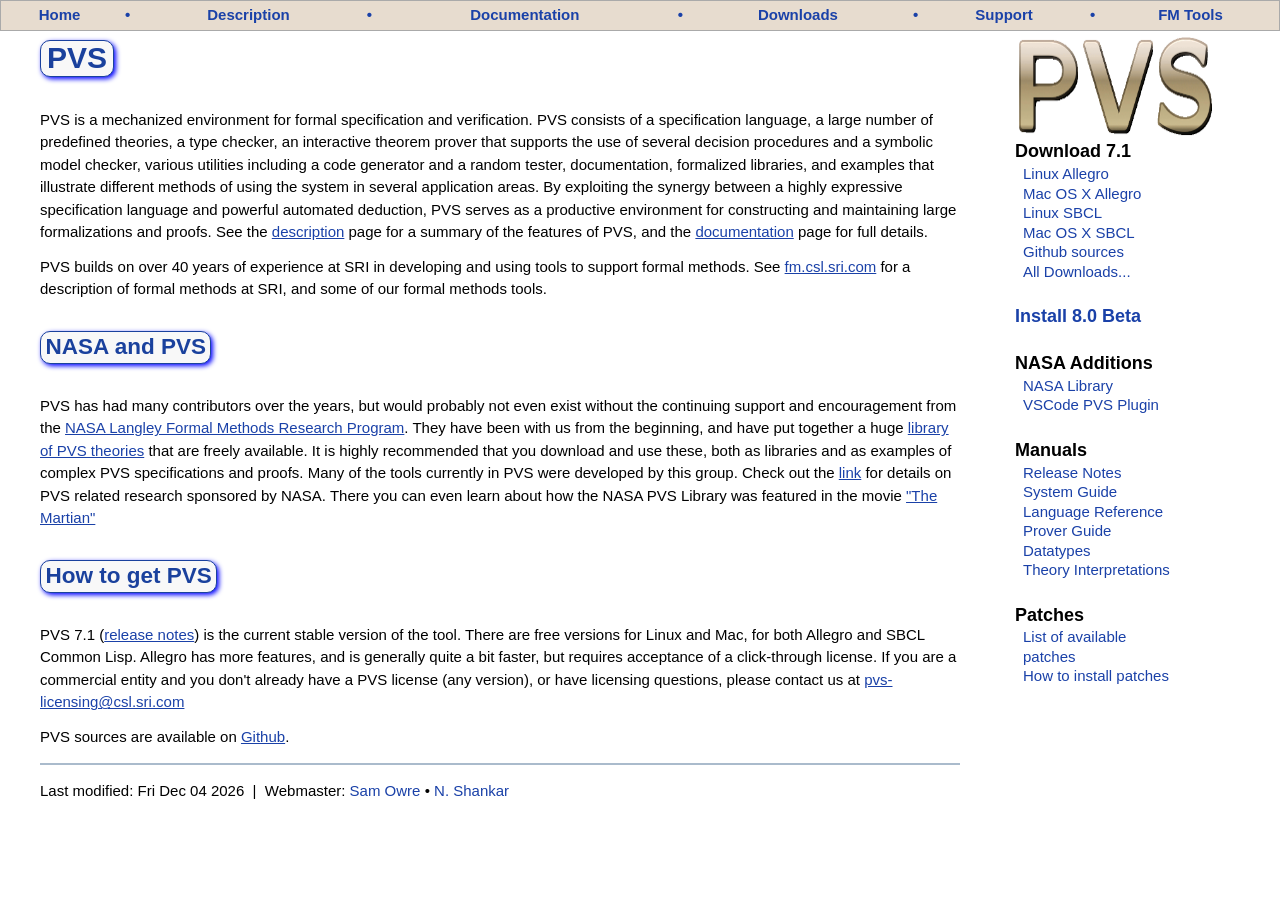
<file: index.html>
<!DOCTYPE html>
<html lang="en">

<head>
  <meta name="viewport" content="width=device-width, initial-scale=1"/>
<meta http-equiv="Content-Type" content="text/html; charset=utf-8"/>
<meta name="author" content="Sam Owre"/>
<meta http-equiv="Content-Type" content="text/html; charset=UTF-8"/>
<meta name="description" content="PVS Prototype Verification System" />
<meta name="keywords" content="PVS Prototype Verification System theorem prover proving higher order logic subtypes"/>
<meta http-equiv="content-type" content="text/html; charset=utf-8" />
<meta http-equiv="X-UA-Compatible" content="IE=9" />
<link rel="shortcut icon" href="images/pvslogo.png" />
<link rel="stylesheet" href="https://fonts.googleapis.com/icon?family=Material+Icons" />

  <link rel="stylesheet" type="text/css" href="css/fm-style.css" />
  <script type="text/javascript" src="js/jquery.min.js"></script>
  <script type="text/javascript" src="js/index.js"></script>
  <!-- <script type="text/javascript" src="js/materialize.js"></script> -->
  <!-- @ ANALYTIC@ -->
  <!-- @ TIMINGS@ -->
  <title>Prototype Verification System (PVS)</title>
</head>

<!-- <body onload="pvs_load_report()"> -->
<body>
  <div class="nav">
<table class="relatives">
<tr>
<th><a href="index.html">Home</a></th>
<th>&bull;</th>
<th><a href="description.html">Description</a></th>
<th>&bull;</th>
<th><a href="documentation.html">Documentation</a></th>
<th>&bull;</th>
<th><a href="downloads.html">Downloads</a></th>
<th>&bull;</th>
<th><a href="support.html">Support</a></th>
<th>&bull;</th>
<th><a href="http://fm.csl.sri.com">FM&nbsp;Tools</a></th>
</tr>
</table>
</div>

  <div class="sidebar">
<div class="localtoc">
<p class="logo">
<a href="#"><img width="200" height="110" src="images/pvslogo.gif" alt="PVS"/></a>
</p>
<h4>Download 7.1</h4>
<ul>
<li><a href="license.html?tgzfile=pvs7.1.0-ix86_64-Linux-allegro.tgz"
onclick="gtag('event', 'Download', { 'event_category' : 'Linux Allegro', 'event_label' : '7.1.0'});"
>
Linux Allegro</a></li>
<li><a href="license.html?tgzfile=pvs7.1.0-ix86-MacOSX-allegro.tgz"
onclick="gtag('event', 'Download', { 'event_category' : 'MacOSX Allegro', 'event_label' : '7.1.0'});"
>
Mac&nbsp;OS&nbsp;X Allegro</a> </li>
<li><a href="downloads/pvs7.1.0-ix86_64-Linux-sbclisp.tgz"
onclick="gtag('event', 'Download', { 'event_category' : 'Linux SBCL', 'event_label' : '7.1.0'});"
>
Linux SBCL</a></li>
<li><a href="downloads/pvs7.1.0-ix86-MacOSX-sbclisp.tgz"
onclick="gtag('event', 'Download', { 'event_category' : 'MacOSX SBCL', 'event_label' : '7.1.0'});"
>
Mac&nbsp;OS&nbsp;X SBCL</a> </li>
<li><a href="https://github.com/SRI-CSL/PVS">Github sources</a></li>
<li><a href="downloads.html">All Downloads...</a></li>
</ul>
<h4><a href="downloads.html">Install 8.0 Beta</a></h4>
<h4>NASA Additions</h4>
<ul>
<li><a href="https://shemesh.larc.nasa.gov/fm/pvs/PVS-library"
onclick="gtag('event', 'Download', { 'event_category' : 'Manual', 'event_label' : '7.1.0'});">NASA Library</a></li>
<li><a href="https://github.com/nasa/vscode-pvs"
onclick="gtag('event', 'Download', { 'event_category' : 'Manual', 'event_label' : '7.1.0'});">VSCode PVS Plugin</a></li>
</ul>
<h4>Manuals</h4>
<ul>
<li><a href="doc/pvs-release-notes.pdf"
onclick="gtag('event', 'Download', { 'event_category' : 'Manual', 'event_label' : '7.1.0'});">Release Notes</a></li>
<li><a href="doc/pvs-system-guide.pdf"
onclick="gtag('event', 'Download', { 'event_category' : 'Manual', 'event_label' : '7.1.0'});">System Guide</a></li>
<li><a href="doc/pvs-language-reference.pdf"
onclick="gtag('event', 'Download', { 'event_category' : 'Manual', 'event_label' : '7.1.0'});">Language Reference</a></li>
<li><a href="doc/pvs-prover-guide.pdf"
onclick="gtag('event', 'Download', { 'event_category' : 'Manual', 'event_label' : '7.1.0'});">Prover Guide</a></li>
<li><a href="doc/datatypes.pdf"
onclick="gtag('event', 'Download', { 'event_category' : 'Manual', 'event_label' : '7.1.0'});">Datatypes</a></li>
<li><a href="doc/interpretations.pdf"
onclick="gtag('event', 'Download', { 'event_category' : 'Manual', 'event_label' : '7.1.0'});">Theory Interpretations</a></li>
</ul>
<h4>Patches</h4>
<ul>
<li><a href="pvs-patches/">List of available patches</a></li>
<li><a href="pvs-patches/">How to install patches</a></li>
</ul>
</div>
</div>
  <div class="body">
    
    <h1>PVS</h1>
    <p>
      PVS is a mechanized environment for formal specification and
      verification.  PVS consists of a specification language, a large
      number of predefined theories, a type checker, an interactive
      theorem prover that supports the use of several decision procedures
      and a symbolic model checker, various utilities including a code
      generator and a random tester, documentation, formalized libraries,
      and examples that illustrate different methods of using the system
      in several application areas. By exploiting the synergy between a
      highly expressive specification language and powerful automated
      deduction, PVS serves as a productive environment for constructing
      and maintaining large formalizations and proofs.  See
      the <a href="description.html">description</a> page for a summary of
      the features of PVS, and
      the <a href="documentation.html">documentation</a> page for full
      details.
    </p>
    <p>
      PVS builds on over 40 years of experience at SRI in developing and
      using tools to support formal methods.  See
      <a href="http://fm.csl.sri.com/">fm.csl.sri.com</a> for a description
      of formal methods at SRI, and some of our formal methods tools.
    </p>
    
    <h2>NASA and PVS</h2>
    <p>
      PVS has had many contributors over the years, but would probably not
      even exist without the continuing support and encouragement from
      the <a href="https://shemesh.larc.nasa.gov/fm/">
      NASA Langley Formal Methods Research Program</a>.  They have been with
      us from the beginning, and have put together a huge
      <a href="https://shemesh.larc.nasa.gov/fm/pvs/PVS-library">library of PVS
      theories</a> that are freely available. It is highly
      recommended that you download and use these, both as libraries and as
      examples of complex PVS specifications and proofs.
      Many of the tools currently in PVS were developed by this
      group. Check out the
      <a href="https://shemesh.larc.nasa.gov/fm/pvs">link</a> for details
      on PVS related research sponsored by NASA.  There you can even learn
      about how the NASA PVS Library was featured in the movie <a href="
      https://shemesh.larc.nasa.gov/fm/pvs/TheMartian/">"The Martian"</a>
    </p>

    <h2>How to get PVS</h2>
    <p>
      PVS 7.1 (<a href="doc/pvs-release-notes.pdf"
		  target="_blank">release notes</a>)
      is the current stable version of the tool. There are free versions
      for Linux and Mac, for both Allegro and SBCL Common Lisp.  Allegro
      has more features, and is generally quite a bit faster, but
      requires acceptance of a click-through license. If you are a
      commercial entity and you don't already have a PVS license (any
      version), or have licensing questions, please contact us
      at <a href="mailto:pvs-licensing@csl.sri.com">pvs-licensing@csl.sri.com</a>
    </p>
    <p>
      PVS sources are available on <a href="https://github.com/SRI-CSL/PVS">Github</a>.
    </p>
  </div> <!-- end body -->
  <div class="footer">
    <footer class="page-footer"><hr />Last modified: <script>let lmod = new Date(document.lastModified);document.write(lmod.toDateString());</script>&nbsp; | &nbsp;Webmaster: <a href="mailto:owre@csl.sri.com">Sam Owre</a> &#149; <a href="mailto:shankar@csl.sri.com">N. Shankar</a> </footer>
  </div>
</body>
</html>
</file>
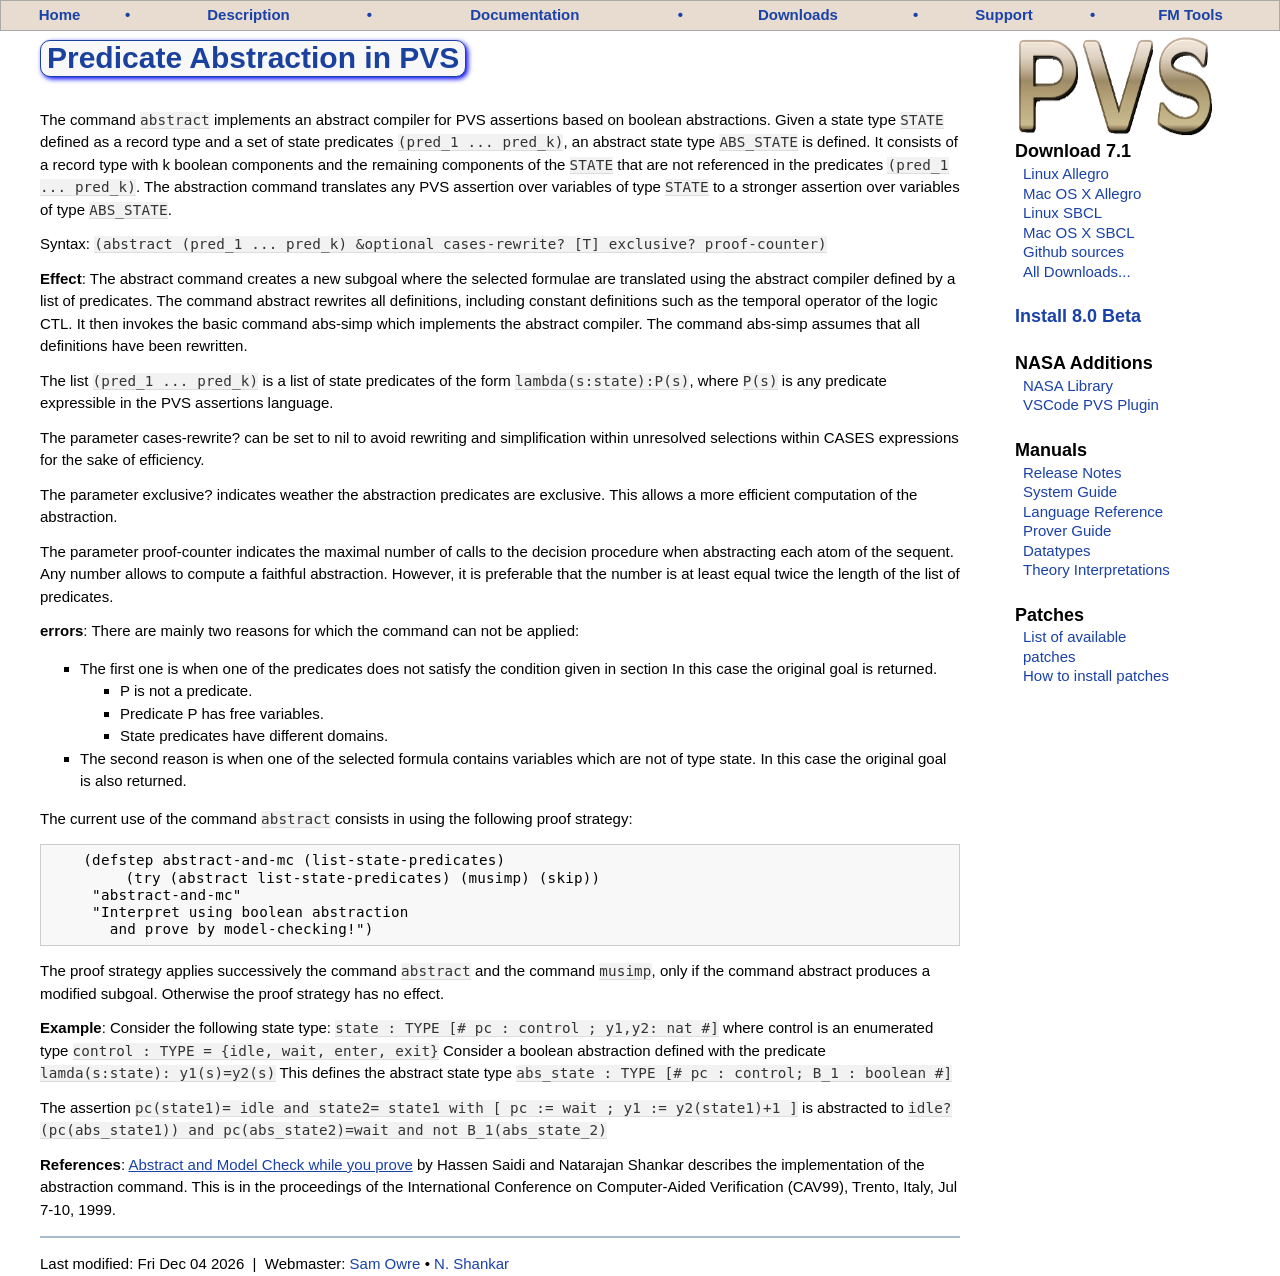
<file: abstract.html>
<!DOCTYPE html>
<html lang="en">

  <head>
    <meta name="viewport" content="width=device-width, initial-scale=1"/>
<meta http-equiv="Content-Type" content="text/html; charset=utf-8"/>
<meta name="author" content="Sam Owre"/>
<meta http-equiv="Content-Type" content="text/html; charset=UTF-8"/>
<meta name="description" content="PVS Prototype Verification System" />
<meta name="keywords" content="PVS Prototype Verification System theorem prover proving higher order logic subtypes"/>
<meta http-equiv="content-type" content="text/html; charset=utf-8" />
<meta http-equiv="X-UA-Compatible" content="IE=9" />
<link rel="shortcut icon" href="images/pvslogo.png" />
<link rel="stylesheet" href="https://fonts.googleapis.com/icon?family=Material+Icons" />

    <link rel="stylesheet" type="text/css" href="css/fm-style.css" />
    <script type="text/javascript" src="js/jquery.min.js"></script>
    <script type="text/javascript" src="js/index.js"></script>
    <script>
     function gtagManual() {
       gtag('event', 'Download', { 'event_category' : 'Manual', 'event_label' : '7.1.0'});
     }
    </script>
    <title>Predicate Abstraction in PVS&trade;</title>
  </head>

  <body>

    <div class="nav">
<table class="relatives">
<tr>
<th><a href="index.html">Home</a></th>
<th>&bull;</th>
<th><a href="description.html">Description</a></th>
<th>&bull;</th>
<th><a href="documentation.html">Documentation</a></th>
<th>&bull;</th>
<th><a href="downloads.html">Downloads</a></th>
<th>&bull;</th>
<th><a href="support.html">Support</a></th>
<th>&bull;</th>
<th><a href="http://fm.csl.sri.com">FM&nbsp;Tools</a></th>
</tr>
</table>
</div>

    
    <div class="sidebar">
<div class="localtoc">
<p class="logo">
<a href="#"><img width="200" height="110" src="images/pvslogo.gif" alt="PVS"/></a>
</p>
<h4>Download 7.1</h4>
<ul>
<li><a href="license.html?tgzfile=pvs7.1.0-ix86_64-Linux-allegro.tgz"
onclick="gtag('event', 'Download', { 'event_category' : 'Linux Allegro', 'event_label' : '7.1.0'});"
>
Linux Allegro</a></li>
<li><a href="license.html?tgzfile=pvs7.1.0-ix86-MacOSX-allegro.tgz"
onclick="gtag('event', 'Download', { 'event_category' : 'MacOSX Allegro', 'event_label' : '7.1.0'});"
>
Mac&nbsp;OS&nbsp;X Allegro</a> </li>
<li><a href="downloads/pvs7.1.0-ix86_64-Linux-sbclisp.tgz"
onclick="gtag('event', 'Download', { 'event_category' : 'Linux SBCL', 'event_label' : '7.1.0'});"
>
Linux SBCL</a></li>
<li><a href="downloads/pvs7.1.0-ix86-MacOSX-sbclisp.tgz"
onclick="gtag('event', 'Download', { 'event_category' : 'MacOSX SBCL', 'event_label' : '7.1.0'});"
>
Mac&nbsp;OS&nbsp;X SBCL</a> </li>
<li><a href="https://github.com/SRI-CSL/PVS">Github sources</a></li>
<li><a href="downloads.html">All Downloads...</a></li>
</ul>
<h4><a href="downloads.html">Install 8.0 Beta</a></h4>
<h4>NASA Additions</h4>
<ul>
<li><a href="https://shemesh.larc.nasa.gov/fm/pvs/PVS-library"
onclick="gtag('event', 'Download', { 'event_category' : 'Manual', 'event_label' : '7.1.0'});">NASA Library</a></li>
<li><a href="https://github.com/nasa/vscode-pvs"
onclick="gtag('event', 'Download', { 'event_category' : 'Manual', 'event_label' : '7.1.0'});">VSCode PVS Plugin</a></li>
</ul>
<h4>Manuals</h4>
<ul>
<li><a href="doc/pvs-release-notes.pdf"
onclick="gtag('event', 'Download', { 'event_category' : 'Manual', 'event_label' : '7.1.0'});">Release Notes</a></li>
<li><a href="doc/pvs-system-guide.pdf"
onclick="gtag('event', 'Download', { 'event_category' : 'Manual', 'event_label' : '7.1.0'});">System Guide</a></li>
<li><a href="doc/pvs-language-reference.pdf"
onclick="gtag('event', 'Download', { 'event_category' : 'Manual', 'event_label' : '7.1.0'});">Language Reference</a></li>
<li><a href="doc/pvs-prover-guide.pdf"
onclick="gtag('event', 'Download', { 'event_category' : 'Manual', 'event_label' : '7.1.0'});">Prover Guide</a></li>
<li><a href="doc/datatypes.pdf"
onclick="gtag('event', 'Download', { 'event_category' : 'Manual', 'event_label' : '7.1.0'});">Datatypes</a></li>
<li><a href="doc/interpretations.pdf"
onclick="gtag('event', 'Download', { 'event_category' : 'Manual', 'event_label' : '7.1.0'});">Theory Interpretations</a></li>
</ul>
<h4>Patches</h4>
<ul>
<li><a href="pvs-patches/">List of available patches</a></li>
<li><a href="pvs-patches/">How to install patches</a></li>
</ul>
</div>
</div>

    <div class="body">
      <h1>Predicate Abstraction in PVS</h1>

      <p>
	The command <tt>abstract</tt> implements an abstract compiler for
	PVS assertions based on boolean abstractions. Given a state type
	<tt>STATE</tt> defined as a record type and a set of state predicates
	<tt>(pred_1 ...  pred_k)</tt>, an abstract state type <tt>ABS_STATE</tt>
	is defined. It consists of a record type with k boolean components
	and the remaining components of the <tt>STATE</tt> that are not
	referenced in the predicates <tt>(pred_1 ... pred_k)</tt>. The
	abstraction command translates any PVS assertion over variables of
	type <tt>STATE</tt> to a stronger assertion over variables of type
	<tt>ABS_STATE</tt>.
      </p>

      <p>
	Syntax: <tt>(abstract (pred_1 ... pred_k) &amp;optional cases-rewrite? [T] exclusive? proof-counter)</tt>
      </p>

      <p>
	<b>Effect</b>: The abstract command creates a new subgoal where the
	selected formulae are translated using the abstract compiler defined
	by a list of predicates.  The command abstract rewrites all
	definitions, including constant definitions such as the temporal
	operator of the logic CTL. It then invokes the basic command
	abs-simp which implements the abstract compiler. The command
	abs-simp assumes that all definitions have been rewritten.
      </p>

      <p>
	The list <tt>(pred_1 ... pred_k)</tt> is a list of state predicates of
	the form <tt> lambda(s:state):P(s)</tt>, where <tt>P(s)</tt> is any
	predicate expressible in the PVS assertions language.
      </p>

      <p>
	The parameter cases-rewrite? can be set to nil to avoid rewriting and
	simplification within unresolved selections within CASES expressions for
	the sake of efficiency.
      </p>

      <p>
	The parameter exclusive? indicates weather the abstraction
	predicates are exclusive. This allows a more efficient computation
	of the abstraction.
      </p>

      <p>
	The parameter proof-counter indicates the maximal number of calls to
	the decision procedure when abstracting each atom of the sequent.
	Any number allows to compute a faithful abstraction. However, it is
	preferable that the number is at least equal twice the length of the
	list of predicates.
      </p>

      <p>
	<b>errors</b>: There are mainly two reasons for which the command
	can not be applied:
      </p>

      <ul>
	<li>
	  The first one is when one of the predicates does not satisfy the
	  condition given in section In this case the original goal is
	  returned.
	  <ul>
	    <li> P is not a predicate.</li>
	    <li> Predicate P has free variables.</li>
	    <li> State predicates have different domains.</li>
	  </ul>
	</li>

	<li>
	  The second reason is when one of the selected formula contains
	  variables which are not of type state.  In this case the original
	  goal is also returned.
	</li>
      </ul>

      <p>
	The current use of the command <tt>abstract</tt> consists in using
	the following proof strategy:
      </p>

      <pre>
    (defstep abstract-and-mc (list-state-predicates)
	 (try (abstract list-state-predicates) (musimp) (skip))
     "abstract-and-mc"
     "Interpret using boolean abstraction 
       and prove by model-checking!")</pre>

      <p>
	The proof strategy applies successively the command <tt>abstract</tt>
	and the command <tt>musimp</tt>, only if the command abstract
	produces a modified subgoal. Otherwise the proof strategy has no
	effect.
      </p>

      <p>
	<b>Example</b>: Consider the following state type: <tt> state : TYPE
	  [# pc : control ; y1,y2: nat #]</tt> where control is an enumerated type
	<tt> control : TYPE = {idle, wait, enter, exit}</tt> Consider a
	boolean abstraction defined with the predicate <tt> lamda(s:state):
	  y1(s)=y2(s)</tt> This defines the abstract state type <tt> abs_state :
	  TYPE [# pc : control; B_1 : boolean #] </tt>
      </p>

      <p>
	The assertion <tt> pc(state1)= idle and state2= state1 with [ pc :=
	wait ; y1 := y2(state1)+1 ]</tt> is abstracted to <tt>
	idle?(pc(abs_state1)) and pc(abs_state2)=wait and not
	B_1(abs_state_2)</tt>
      </p>

      <p>
	<b>References</b>: <a href="http://www.csl.sri.com/papers/saidicav/">
	  Abstract and Model Check while you prove</a> by Hassen Saidi and
	Natarajan Shankar describes the implementation of the abstraction
	command.  This is in the proceedings of the International Conference
	on Computer-Aided Verification (CAV99), Trento, Italy, Jul 7-10,
	1999.
      </p>
    </div>
    </div>
    <footer class="page-footer"><hr />Last modified: <script>let lmod = new Date(document.lastModified);document.write(lmod.toDateString());</script>&nbsp; | &nbsp;Webmaster: <a href="mailto:owre@csl.sri.com">Sam Owre</a> &#149; <a href="mailto:shankar@csl.sri.com">N. Shankar</a> </footer>
  </body>
</html>
</file>
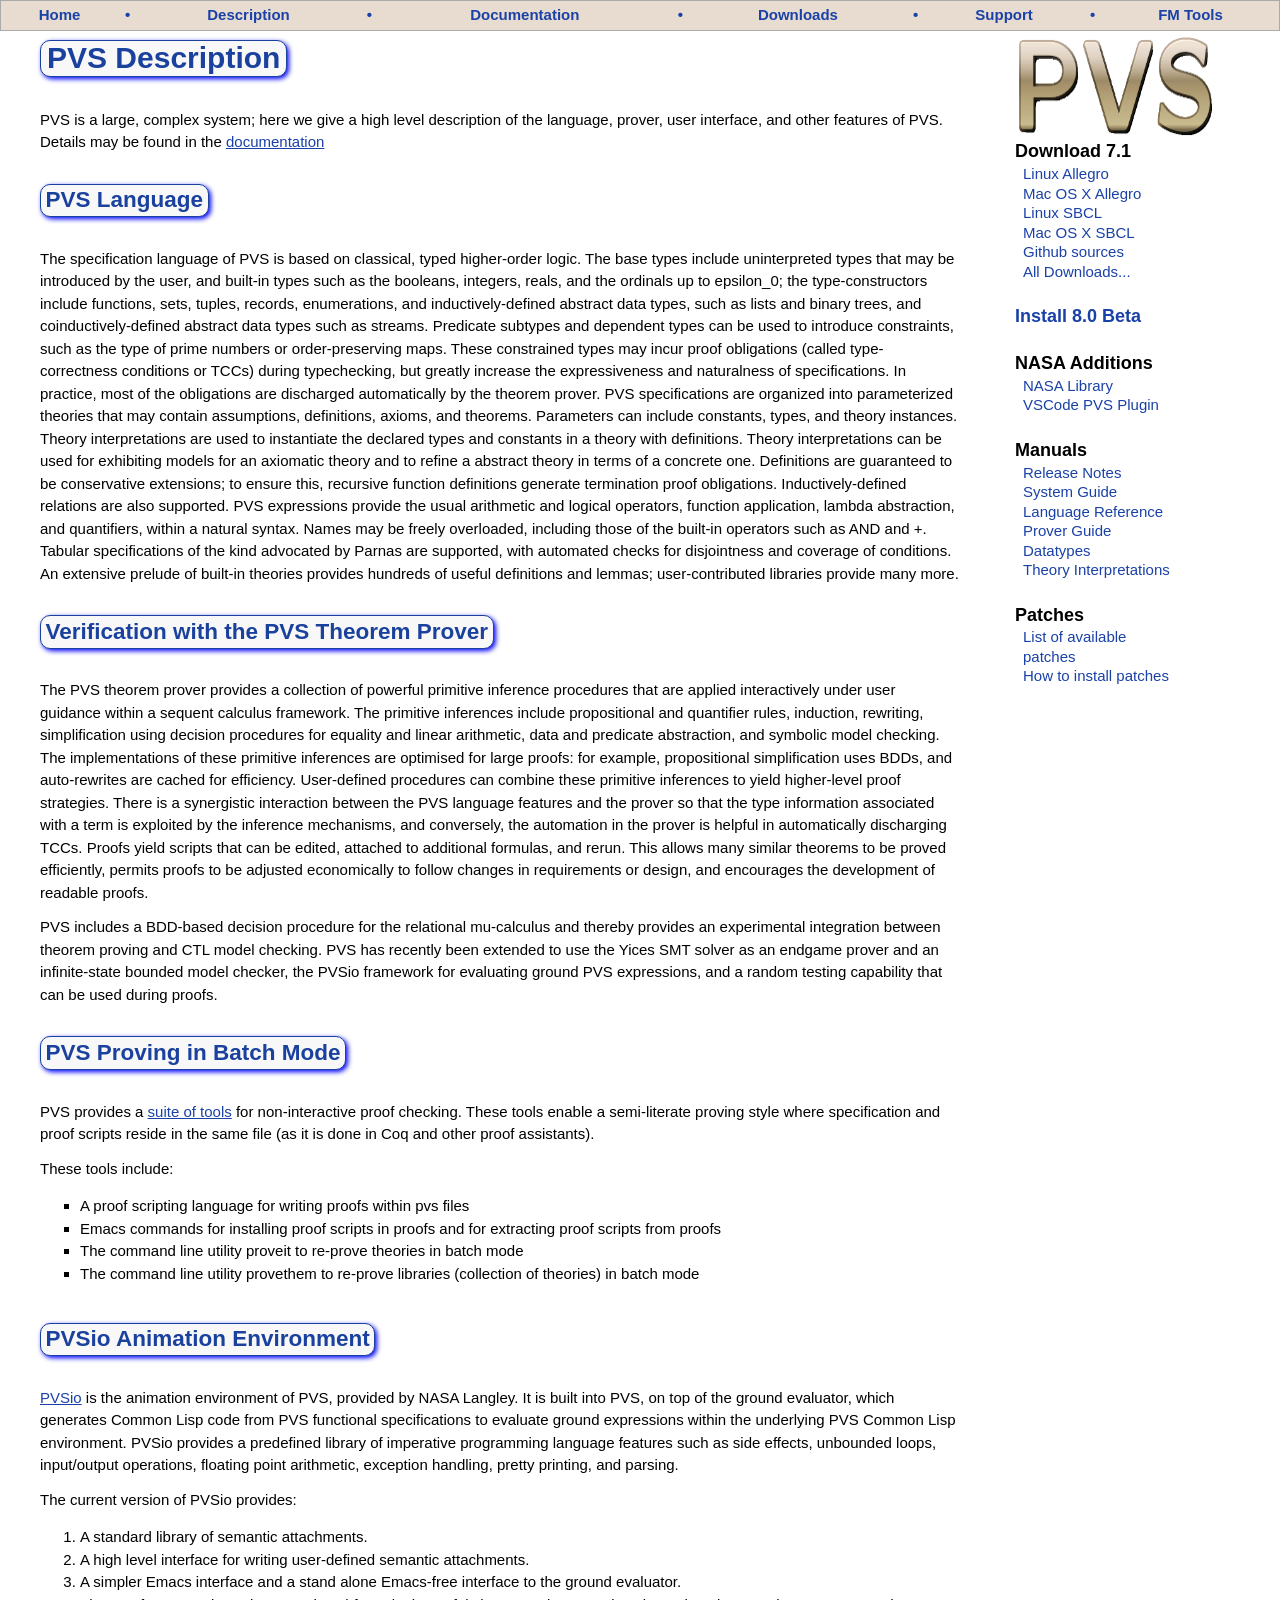
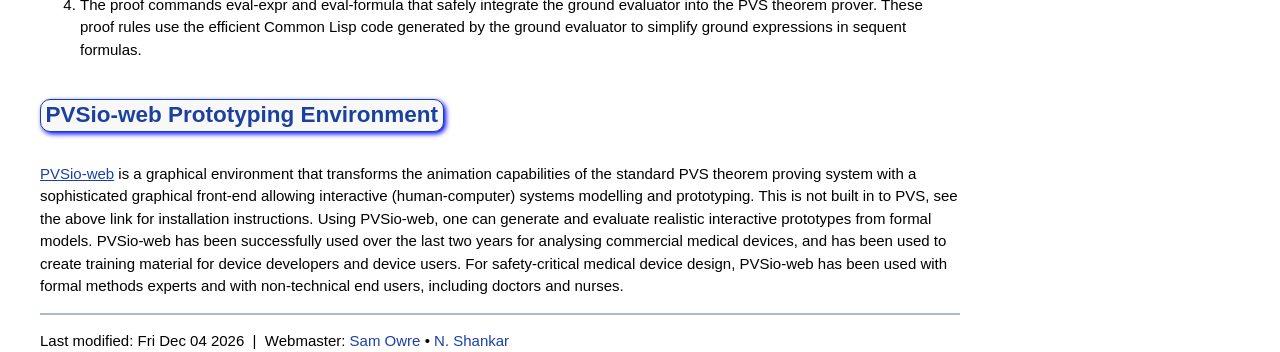
<file: description.html>
<!DOCTYPE html>
<html lang="en">

<head>
  <meta name="viewport" content="width=device-width, initial-scale=1"/>
<meta http-equiv="Content-Type" content="text/html; charset=utf-8"/>
<meta name="author" content="Sam Owre"/>
<meta http-equiv="Content-Type" content="text/html; charset=UTF-8"/>
<meta name="description" content="PVS Prototype Verification System" />
<meta name="keywords" content="PVS Prototype Verification System theorem prover proving higher order logic subtypes"/>
<meta http-equiv="content-type" content="text/html; charset=utf-8" />
<meta http-equiv="X-UA-Compatible" content="IE=9" />
<link rel="shortcut icon" href="images/pvslogo.png" />
<link rel="stylesheet" href="https://fonts.googleapis.com/icon?family=Material+Icons" />

  <link rel="stylesheet" type="text/css" href="css/fm-style.css" />
  <script type="text/javascript" src="js/jquery.min.js"></script>
  <script type="text/javascript" src="js/index.js"></script>
  <!-- <script type="text/javascript" src="js/materialize.js"></script> -->
  <!-- @ ANALYTIC@ -->
  <!-- @ TIMINGS@ -->
  <title>PVS Description</title>
</head>

<!-- <body onload="pvs_load_report()"> -->
<body>
  <div class="nav">
<table class="relatives">
<tr>
<th><a href="index.html">Home</a></th>
<th>&bull;</th>
<th><a href="description.html">Description</a></th>
<th>&bull;</th>
<th><a href="documentation.html">Documentation</a></th>
<th>&bull;</th>
<th><a href="downloads.html">Downloads</a></th>
<th>&bull;</th>
<th><a href="support.html">Support</a></th>
<th>&bull;</th>
<th><a href="http://fm.csl.sri.com">FM&nbsp;Tools</a></th>
</tr>
</table>
</div>

  <div class="sidebar">
<div class="localtoc">
<p class="logo">
<a href="#"><img width="200" height="110" src="images/pvslogo.gif" alt="PVS"/></a>
</p>
<h4>Download 7.1</h4>
<ul>
<li><a href="license.html?tgzfile=pvs7.1.0-ix86_64-Linux-allegro.tgz"
onclick="gtag('event', 'Download', { 'event_category' : 'Linux Allegro', 'event_label' : '7.1.0'});"
>
Linux Allegro</a></li>
<li><a href="license.html?tgzfile=pvs7.1.0-ix86-MacOSX-allegro.tgz"
onclick="gtag('event', 'Download', { 'event_category' : 'MacOSX Allegro', 'event_label' : '7.1.0'});"
>
Mac&nbsp;OS&nbsp;X Allegro</a> </li>
<li><a href="downloads/pvs7.1.0-ix86_64-Linux-sbclisp.tgz"
onclick="gtag('event', 'Download', { 'event_category' : 'Linux SBCL', 'event_label' : '7.1.0'});"
>
Linux SBCL</a></li>
<li><a href="downloads/pvs7.1.0-ix86-MacOSX-sbclisp.tgz"
onclick="gtag('event', 'Download', { 'event_category' : 'MacOSX SBCL', 'event_label' : '7.1.0'});"
>
Mac&nbsp;OS&nbsp;X SBCL</a> </li>
<li><a href="https://github.com/SRI-CSL/PVS">Github sources</a></li>
<li><a href="downloads.html">All Downloads...</a></li>
</ul>
<h4><a href="downloads.html">Install 8.0 Beta</a></h4>
<h4>NASA Additions</h4>
<ul>
<li><a href="https://shemesh.larc.nasa.gov/fm/pvs/PVS-library"
onclick="gtag('event', 'Download', { 'event_category' : 'Manual', 'event_label' : '7.1.0'});">NASA Library</a></li>
<li><a href="https://github.com/nasa/vscode-pvs"
onclick="gtag('event', 'Download', { 'event_category' : 'Manual', 'event_label' : '7.1.0'});">VSCode PVS Plugin</a></li>
</ul>
<h4>Manuals</h4>
<ul>
<li><a href="doc/pvs-release-notes.pdf"
onclick="gtag('event', 'Download', { 'event_category' : 'Manual', 'event_label' : '7.1.0'});">Release Notes</a></li>
<li><a href="doc/pvs-system-guide.pdf"
onclick="gtag('event', 'Download', { 'event_category' : 'Manual', 'event_label' : '7.1.0'});">System Guide</a></li>
<li><a href="doc/pvs-language-reference.pdf"
onclick="gtag('event', 'Download', { 'event_category' : 'Manual', 'event_label' : '7.1.0'});">Language Reference</a></li>
<li><a href="doc/pvs-prover-guide.pdf"
onclick="gtag('event', 'Download', { 'event_category' : 'Manual', 'event_label' : '7.1.0'});">Prover Guide</a></li>
<li><a href="doc/datatypes.pdf"
onclick="gtag('event', 'Download', { 'event_category' : 'Manual', 'event_label' : '7.1.0'});">Datatypes</a></li>
<li><a href="doc/interpretations.pdf"
onclick="gtag('event', 'Download', { 'event_category' : 'Manual', 'event_label' : '7.1.0'});">Theory Interpretations</a></li>
</ul>
<h4>Patches</h4>
<ul>
<li><a href="pvs-patches/">List of available patches</a></li>
<li><a href="pvs-patches/">How to install patches</a></li>
</ul>
</div>
</div>
  <div class="body">
    <h1>PVS Description</h1>
    <p>
      PVS is a large, complex system; here we give a high level
      description of the language, prover, user interface, and other
      features of PVS.  Details may be found in
      the <a href="documentation.html">documentation</a>
    </p>
    <h2>PVS Language</h2>
    <p>
      The specification language of PVS is based on classical, typed
      higher-order logic. The base types include uninterpreted types that
      may be introduced by the user, and built-in types such as the
      booleans, integers, reals, and the ordinals up to epsilon_0; the
      type-constructors include functions, sets, tuples, records,
      enumerations, and inductively-defined abstract data types, such as
      lists and binary trees, and coinductively-defined abstract data
      types such as streams. Predicate subtypes and dependent types can be
      used to introduce constraints, such as the type of prime numbers or
      order-preserving maps. These constrained types may incur proof
      obligations (called type-correctness conditions or TCCs) during
      typechecking, but greatly increase the expressiveness and
      naturalness of specifications. In practice, most of the obligations
      are discharged automatically by the theorem prover. PVS
      specifications are organized into parameterized theories that may
      contain assumptions, definitions, axioms, and theorems. Parameters
      can include constants, types, and theory instances. Theory
      interpretations are used to instantiate the declared types and
      constants in a theory with definitions. Theory interpretations can
      be used for exhibiting models for an axiomatic theory and to refine
      a abstract theory in terms of a concrete one. Definitions are
      guaranteed to be conservative extensions; to ensure this, recursive
      function definitions generate termination proof
      obligations. Inductively-defined relations are also supported. PVS
      expressions provide the usual arithmetic and logical operators,
      function application, lambda abstraction, and quantifiers, within a
      natural syntax. Names may be freely overloaded, including those of
      the built-in operators such as AND and +. Tabular specifications of
      the kind advocated by Parnas are supported, with automated checks
      for disjointness and coverage of conditions. An extensive prelude of
      built-in theories provides hundreds of useful definitions and
      lemmas; user-contributed libraries provide many more.
    </p>

    <h2>Verification with the PVS Theorem Prover</h2>
    <p>
      The PVS theorem prover provides a collection of powerful primitive
      inference procedures that are applied interactively under user
      guidance within a sequent calculus framework. The primitive inferences
      include propositional and quantifier rules, induction, rewriting,
      simplification using decision procedures for equality and linear
      arithmetic, data and predicate abstraction, and symbolic model
      checking. The implementations of these primitive inferences are
      optimised for large proofs: for example, propositional simplification
      uses BDDs, and auto-rewrites are cached for efficiency. User-defined
      procedures can combine these primitive inferences to yield
      higher-level proof strategies. There is a synergistic interaction
      between the PVS language features and the prover so that the type
      information associated with a term is exploited by the inference
      mechanisms, and conversely, the automation in the prover is helpful in
      automatically discharging TCCs. Proofs yield scripts that can be
      edited, attached to additional formulas, and rerun. This allows many
      similar theorems to be proved efficiently, permits proofs to be
      adjusted economically to follow changes in requirements or design, and
      encourages the development of readable proofs.
    </p>
    <p>
      PVS includes a BDD-based decision procedure for the relational
      mu-calculus and thereby provides an experimental integration between
      theorem proving and CTL model checking. PVS has recently been
      extended to use the Yices SMT solver as an endgame prover and an
      infinite-state bounded model checker, the PVSio framework for
      evaluating ground PVS expressions, and a random testing capability
      that can be used during proofs.
    </p>
    
    <h2>PVS Proving in Batch Mode</h2>
    <p>
      PVS provides a <a href="doc/ProofLite-4.2.pdf">suite of tools</a>
      for non-interactive proof checking. These tools enable a
      semi-literate proving style where specification and proof scripts
      reside in the same file (as it is done in Coq and other proof
      assistants).
    </p>
    <p>
      These tools include:
      <ul>
	<li>A proof scripting language for writing proofs within pvs files</li>
	<li>Emacs commands for installing proof scripts in proofs and for extracting proof scripts from proofs</li>
	<li>The command line utility proveit to re-prove theories in batch mode</li>
	<li>The command line utility provethem to re-prove libraries
	  (collection of theories) in batch mode</li>
      </ul>
    </p>
    
    <h2>PVSio Animation Environment</h2>
    <p>
      <a href="https://shemesh.larc.nasa.gov/fm/pvs/PVSio" target="_blank">PVSio</a>
      is the animation environment of PVS, provided by NASA Langley. It is
      built into PVS, on top of the ground evaluator, which generates Common
      Lisp code from PVS functional specifications to evaluate ground
      expressions within the underlying PVS Common Lisp environment. PVSio
      provides a predefined library of imperative programming language
      features such as side effects, unbounded loops, input/output
      operations, floating point arithmetic, exception handling, pretty
      printing, and parsing.
    </p>
    <p> The current version of PVSio provides: </p>
    <div>
      <ol>
	<li>A standard library of semantic attachments.</li>
	<li>A high level interface for writing user-defined semantic attachments.</li>
	<li>A simpler Emacs interface and a stand alone Emacs-free interface to the ground evaluator.</li>
	<li>The proof commands <em>eval-expr</em>
	and <em>eval-formula</em> that safely integrate the ground
	evaluator into the PVS theorem prover. These proof rules use the
	efficient Common Lisp code generated by the ground evaluator to
	simplify ground expressions in sequent formulas.</li>
      </ol>
    </div>
    
    <h2>PVSio-web Prototyping Environment</h2>
    <p>
      <a href="http://www.pvsioweb.org/" target="_blank">PVSio-web</a>
      is a graphical environment that transforms the animation capabilities
      of the standard PVS theorem proving system with a sophisticated
      graphical front-end allowing interactive (human-computer) systems
      modelling and prototyping. This is not built in to PVS, see the above
      link for installation instructions.  Using PVSio-web, one can generate
      and evaluate realistic interactive prototypes from formal
      models. PVSio-web has been successfully used over the last two years
      for analysing commercial medical devices, and has been used to create
      training material for device developers and device users. For
      safety-critical medical device design, PVSio-web has been used with
      formal methods experts and with non-technical end users, including
      doctors and nurses.
    </p>
  </div> <!-- end body -->
  <div class="footer">
    <footer class="page-footer"><hr />Last modified: <script>let lmod = new Date(document.lastModified);document.write(lmod.toDateString());</script>&nbsp; | &nbsp;Webmaster: <a href="mailto:owre@csl.sri.com">Sam Owre</a> &#149; <a href="mailto:shankar@csl.sri.com">N. Shankar</a> </footer>
  </div>
</body>
</html>
</file>
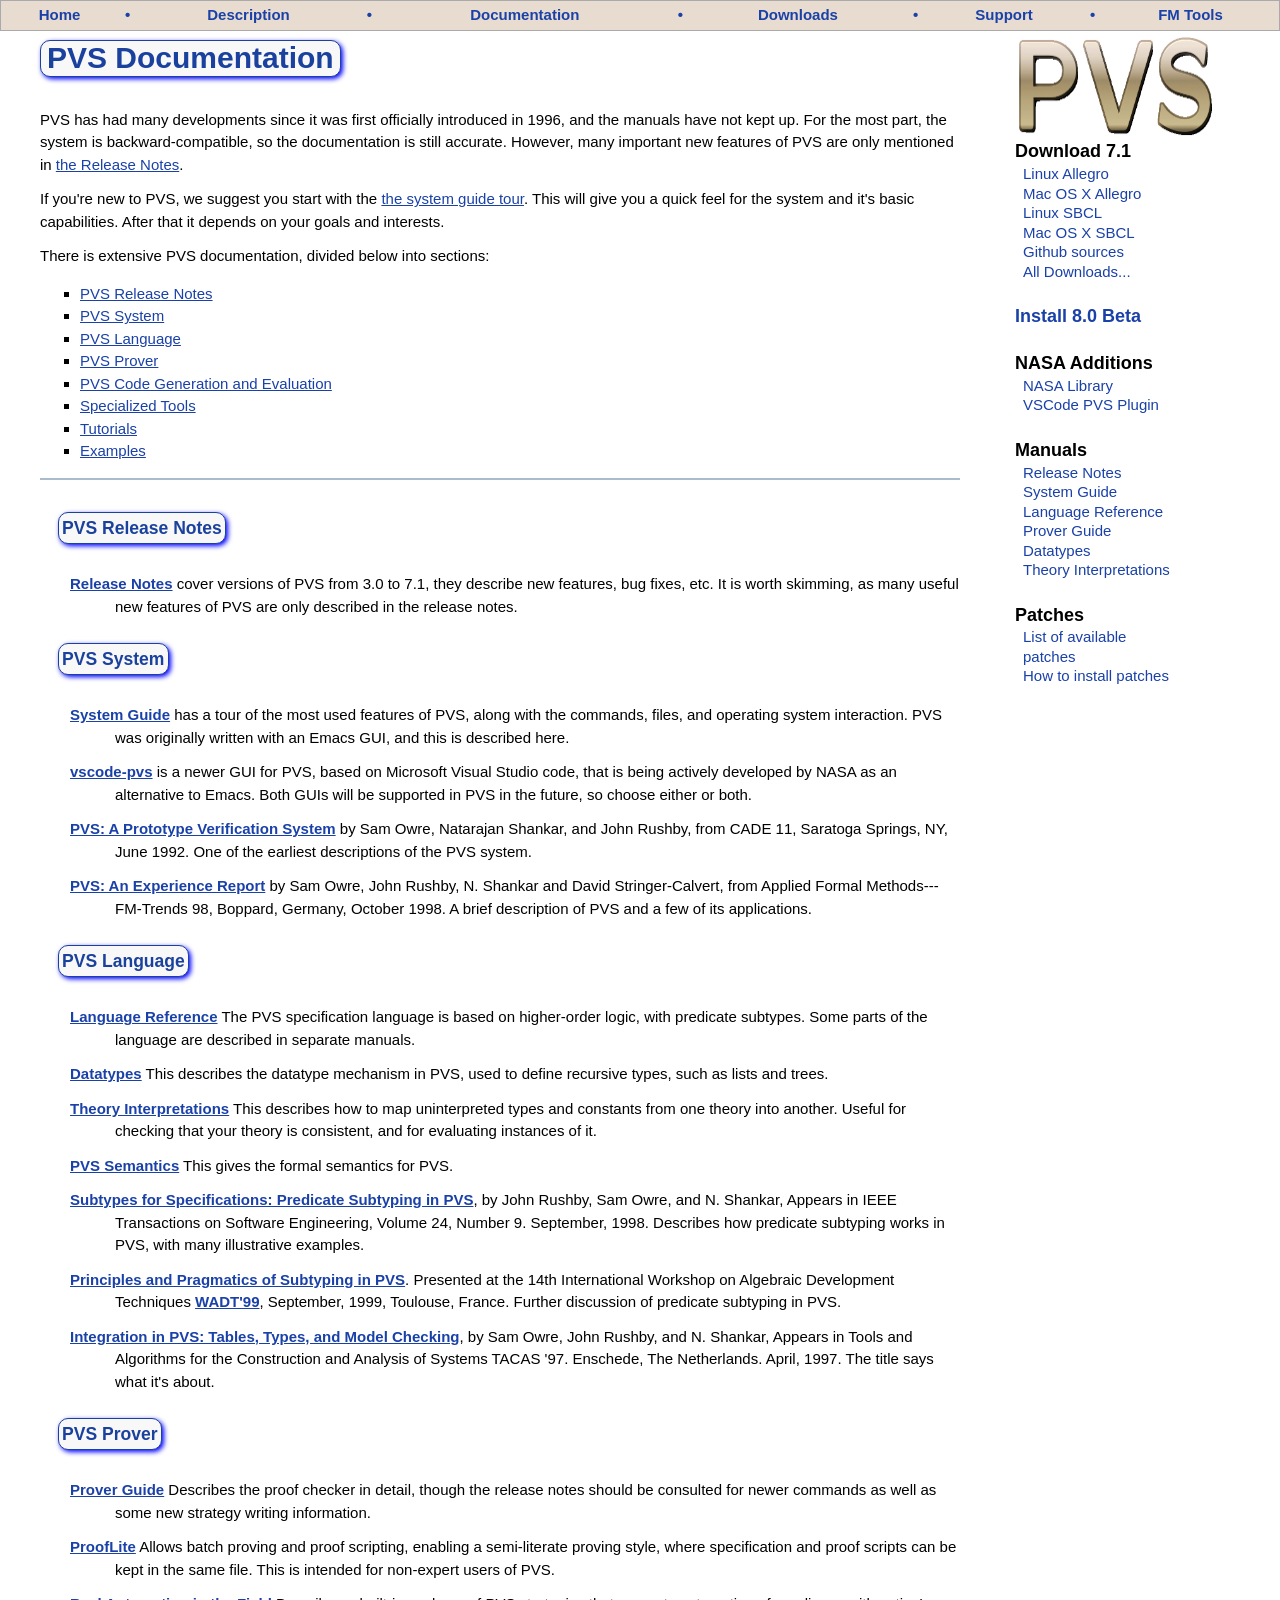
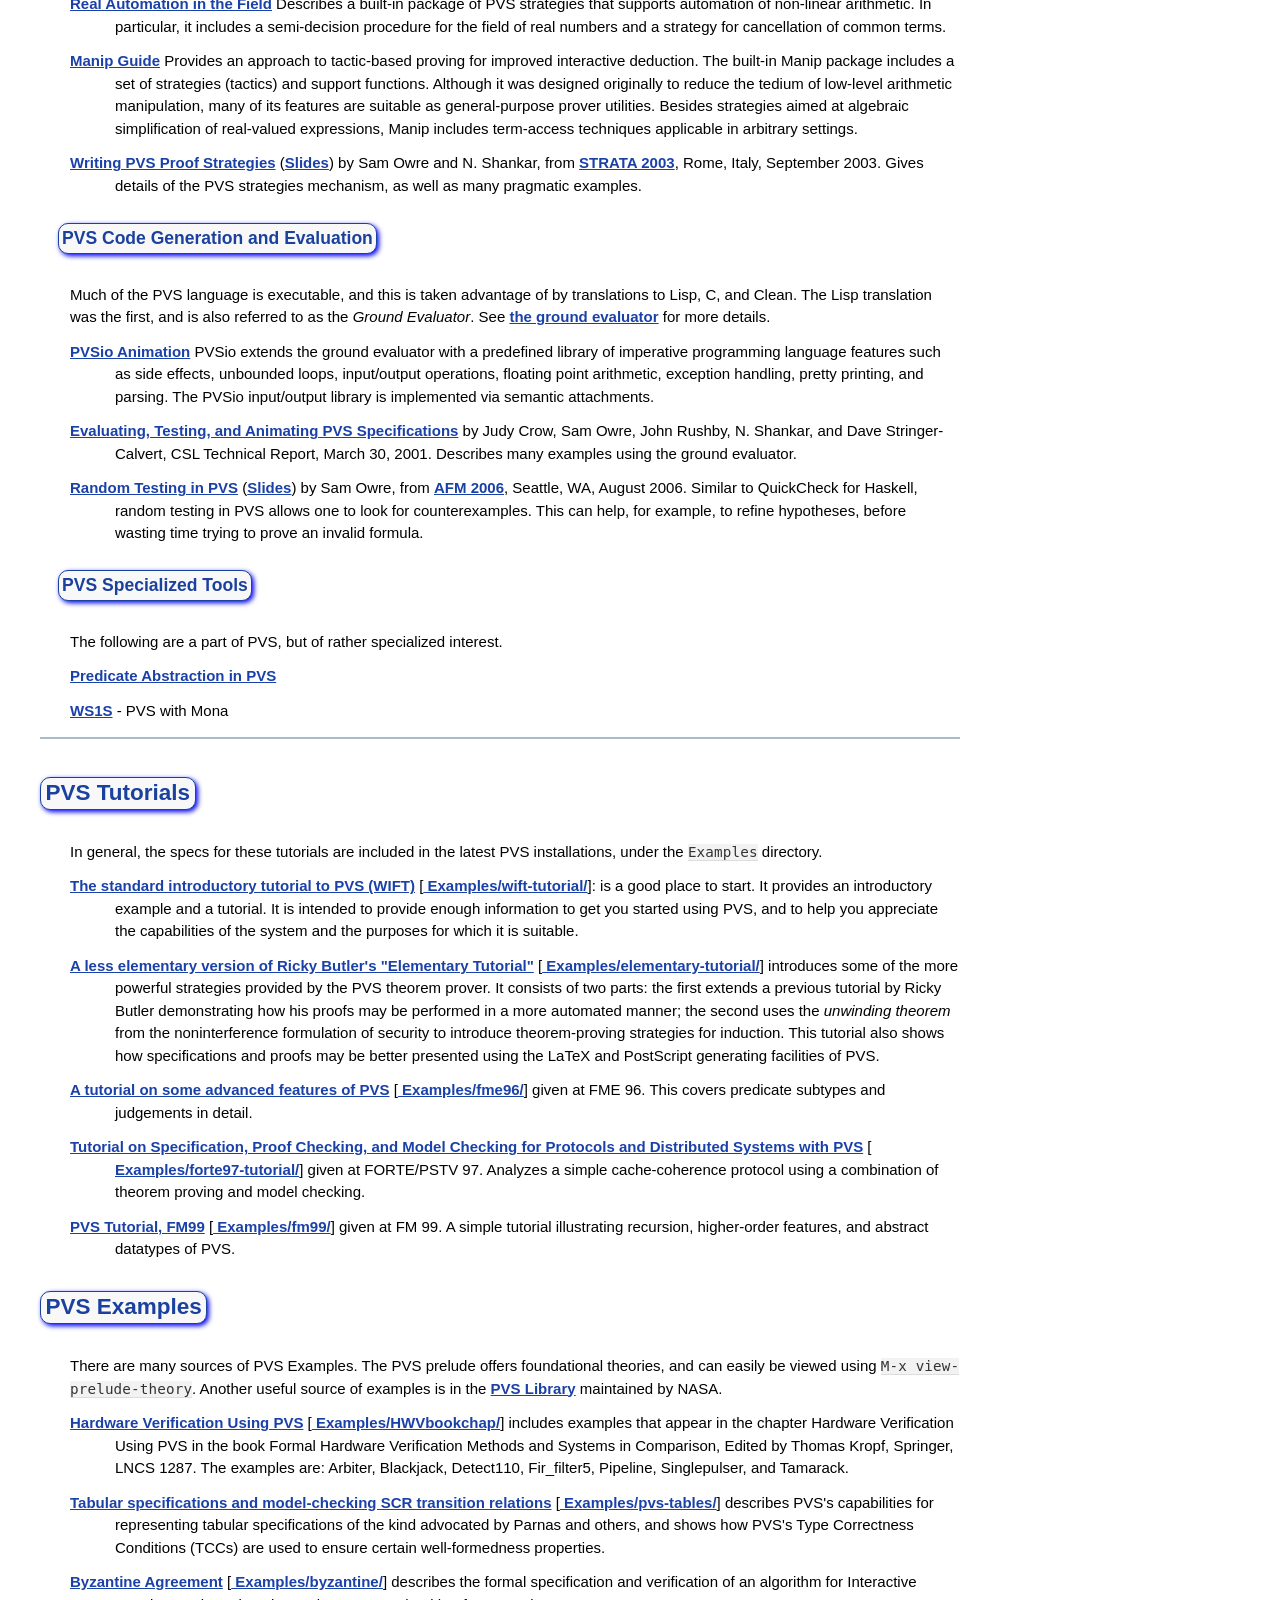
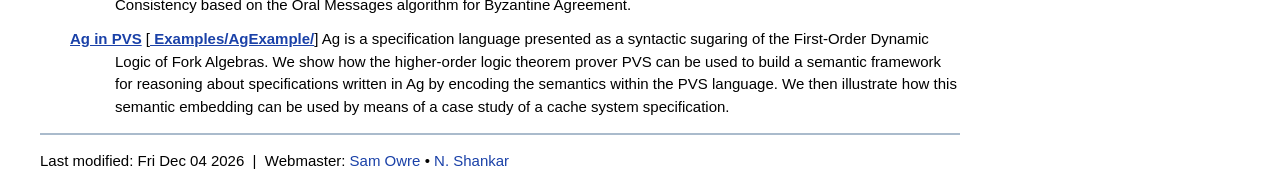
<file: documentation.html>
<!DOCTYPE html>
<html lang="en">

  <head>
    <meta name="viewport" content="width=device-width, initial-scale=1"/>
<meta http-equiv="Content-Type" content="text/html; charset=utf-8"/>
<meta name="author" content="Sam Owre"/>
<meta http-equiv="Content-Type" content="text/html; charset=UTF-8"/>
<meta name="description" content="PVS Prototype Verification System" />
<meta name="keywords" content="PVS Prototype Verification System theorem prover proving higher order logic subtypes"/>
<meta http-equiv="content-type" content="text/html; charset=utf-8" />
<meta http-equiv="X-UA-Compatible" content="IE=9" />
<link rel="shortcut icon" href="images/pvslogo.png" />
<link rel="stylesheet" href="https://fonts.googleapis.com/icon?family=Material+Icons" />

    <link rel="stylesheet" type="text/css" href="css/fm-style.css" />
    <script type="text/javascript" src="js/jquery.min.js"></script>
    <script type="text/javascript" src="js/index.js"></script>
    <script>
     function gtagManual() {
       gtag('event', 'Download', { 'event_category' : 'Manual', 'event_label' : '7.1.0'});
    </script>
    <title>PVS&trade; Documentation</title>
  </head>

  <body>

    <div class="nav">
<table class="relatives">
<tr>
<th><a href="index.html">Home</a></th>
<th>&bull;</th>
<th><a href="description.html">Description</a></th>
<th>&bull;</th>
<th><a href="documentation.html">Documentation</a></th>
<th>&bull;</th>
<th><a href="downloads.html">Downloads</a></th>
<th>&bull;</th>
<th><a href="support.html">Support</a></th>
<th>&bull;</th>
<th><a href="http://fm.csl.sri.com">FM&nbsp;Tools</a></th>
</tr>
</table>
</div>


    <div class="sidebar">
<div class="localtoc">
<p class="logo">
<a href="#"><img width="200" height="110" src="images/pvslogo.gif" alt="PVS"/></a>
</p>
<h4>Download 7.1</h4>
<ul>
<li><a href="license.html?tgzfile=pvs7.1.0-ix86_64-Linux-allegro.tgz"
onclick="gtag('event', 'Download', { 'event_category' : 'Linux Allegro', 'event_label' : '7.1.0'});"
>
Linux Allegro</a></li>
<li><a href="license.html?tgzfile=pvs7.1.0-ix86-MacOSX-allegro.tgz"
onclick="gtag('event', 'Download', { 'event_category' : 'MacOSX Allegro', 'event_label' : '7.1.0'});"
>
Mac&nbsp;OS&nbsp;X Allegro</a> </li>
<li><a href="downloads/pvs7.1.0-ix86_64-Linux-sbclisp.tgz"
onclick="gtag('event', 'Download', { 'event_category' : 'Linux SBCL', 'event_label' : '7.1.0'});"
>
Linux SBCL</a></li>
<li><a href="downloads/pvs7.1.0-ix86-MacOSX-sbclisp.tgz"
onclick="gtag('event', 'Download', { 'event_category' : 'MacOSX SBCL', 'event_label' : '7.1.0'});"
>
Mac&nbsp;OS&nbsp;X SBCL</a> </li>
<li><a href="https://github.com/SRI-CSL/PVS">Github sources</a></li>
<li><a href="downloads.html">All Downloads...</a></li>
</ul>
<h4><a href="downloads.html">Install 8.0 Beta</a></h4>
<h4>NASA Additions</h4>
<ul>
<li><a href="https://shemesh.larc.nasa.gov/fm/pvs/PVS-library"
onclick="gtag('event', 'Download', { 'event_category' : 'Manual', 'event_label' : '7.1.0'});">NASA Library</a></li>
<li><a href="https://github.com/nasa/vscode-pvs"
onclick="gtag('event', 'Download', { 'event_category' : 'Manual', 'event_label' : '7.1.0'});">VSCode PVS Plugin</a></li>
</ul>
<h4>Manuals</h4>
<ul>
<li><a href="doc/pvs-release-notes.pdf"
onclick="gtag('event', 'Download', { 'event_category' : 'Manual', 'event_label' : '7.1.0'});">Release Notes</a></li>
<li><a href="doc/pvs-system-guide.pdf"
onclick="gtag('event', 'Download', { 'event_category' : 'Manual', 'event_label' : '7.1.0'});">System Guide</a></li>
<li><a href="doc/pvs-language-reference.pdf"
onclick="gtag('event', 'Download', { 'event_category' : 'Manual', 'event_label' : '7.1.0'});">Language Reference</a></li>
<li><a href="doc/pvs-prover-guide.pdf"
onclick="gtag('event', 'Download', { 'event_category' : 'Manual', 'event_label' : '7.1.0'});">Prover Guide</a></li>
<li><a href="doc/datatypes.pdf"
onclick="gtag('event', 'Download', { 'event_category' : 'Manual', 'event_label' : '7.1.0'});">Datatypes</a></li>
<li><a href="doc/interpretations.pdf"
onclick="gtag('event', 'Download', { 'event_category' : 'Manual', 'event_label' : '7.1.0'});">Theory Interpretations</a></li>
</ul>
<h4>Patches</h4>
<ul>
<li><a href="pvs-patches/">List of available patches</a></li>
<li><a href="pvs-patches/">How to install patches</a></li>
</ul>
</div>
</div>

    <div class="body">

      <h1>PVS Documentation</h1>
      
      <p>
	PVS has had many developments since it was first officially introduced
	in 1996, and the manuals have not kept up.  For the most part, the
	system is backward-compatible, so the documentation is still accurate.
	However, many important new features of PVS are only mentioned in 
	<a href="doc/pvs-release-notes.pdf">the Release Notes</a>.
      </p>
      
      <p>
	If you&#39;re new to PVS, we suggest you start with the 
	<a href="doc/pvs-system-guide.pdf#Chapter2">the system guide tour</a>.
	This will give you a quick feel for the system and it&#39;s basic
	capabilities.  After that it depends on your goals and interests.
      </p>
      
      <p>
	There is extensive PVS documentation, divided below into sections:
	<ul>
	  <li><a href="#release-notes">PVS Release Notes</a></li>
	  <li><a href="#system">PVS System</a></li>
	  <li><a href="#language">PVS Language</a></li>
	  <li><a href="#prover">PVS Prover</a></li>
	  <li><a href="#eval">PVS Code Generation and Evaluation</a></li>
	  <li><a href="#special">Specialized Tools</a></li>
	  <li><a href="#tutorials">Tutorials</a></li>
	  <li><a href="#examples">Examples</a></li>
	</ul>
      </p>
      
      <hr />

      <h3>PVS Release Notes</h3>
      <p class="indent">
	<a href="doc/pvs-release-notes.pdf"
	   id="release-notes" onclick="gtagManual()">Release Notes</a>
	cover versions of PVS from 3.0 to 7.1, they describe new features,
	bug fixes, etc.  It is worth skimming, as many useful new features of
	PVS are only described in the release notes.
      </p>

      <h3 id="system" >PVS System</h3>
      
      <p class="indent">
	<a href="doc/pvs-system-guide.pdf" onclick="gtagManual()">
	  System Guide</a>
	has a tour of the most used features of PVS, along with the
	commands, files, and operating system interaction.  PVS was
	originally written with an Emacs GUI, and this is described here.
      </p>

      <p class="indent">
	<a href="http://github.com/nasa/vscode-pvs">vscode-pvs</a> is a
	newer GUI for PVS, based on Microsoft Visual Studio code, that is
	being actively developed by NASA as an alternative to Emacs. Both
	GUIs will be supported in PVS in the future, so choose either or
	both.
      </p>
      
      <p class="indent">
	<a href="doc/cade92-pvs.ps">PVS: A Prototype Verification System</a>
	by Sam Owre, Natarajan Shankar, and John Rushby, from CADE 11,
	Saratoga Springs, NY, June 1992.  One of the earliest descriptions
	of the PVS system.
      </p>
      
      <p class="indent">
	<a href="doc/fmtrends98-pvs.ps">PVS: An Experience Report</a>
	by Sam Owre, John Rushby, N. Shankar and David Stringer-Calvert, from
	Applied Formal Methods---FM-Trends 98, Boppard, Germany, October 1998.
	A brief description of PVS and a few of its applications.
      </p>

      <h3 id="language">PVS Language</h3>

      <p class="indent">
	<a href="doc/pvs-language-reference.pdf" onclick="gtagManual()">
	  Language Reference</a>
	The PVS specification language is based on higher-order logic, with
	predicate subtypes. Some parts of the language are described in
	separate manuals.
      </p>
      
      <p class="indent">
	<a href="doc/datatypes.pdf" onclick="gtagManual()">
	  Datatypes</a>
	This describes the datatype mechanism in PVS, used to define
	recursive types, such as lists and trees.
      </p>
      
      <p class="indent">
	<a href="doc/interpretations.pdf" onclick="gtagManual()">
	  Theory Interpretations</a>
	This describes how to map uninterpreted types and constants from one
	theory into another. Useful for checking that your theory is
	consistent, and for evaluating instances of it.
      </p>
      
      <p class="indent">
	<a href="doc/semantics.pdf" onclick="gtagManual()">
	  PVS Semantics</a>
	This gives the formal semantics for PVS.
      </p>
      
      <p class="indent">
	<a href="doc/tse98.pdf">Subtypes for Specifications: Predicate
	  Subtyping in PVS</a>, by John Rushby, Sam Owre, and N. Shankar,
	Appears in IEEE Transactions on Software Engineering, Volume 24,
	Number 9. September, 1998.  Describes how predicate subtyping works
	in PVS, with many illustrative examples.
      </p>
      
      <p class="indent">
	<a href="doc/wadt99.ps">Principles and Pragmatics of Subtyping in PVS</a>.
	Presented at the 14th International Workshop on Algebraic Development
	Techniques
	<a href="http://www-lsr.imag.fr/WADT99/">WADT&#39;99</a>, September,
	1999, Toulouse, France.  Further discussion of predicate subtyping
	in PVS.
      </p>
      
      <p class="indent">
	<a href="doc/tacas97.pdf">Integration in PVS: Tables, Types, and
	  Model Checking</a>, by Sam Owre, John Rushby, and N. Shankar,
	Appears in Tools and Algorithms for the Construction and Analysis of
	Systems TACAS &#39;97. Enschede, The Netherlands. April, 1997.  The
	title says what it&#39;s about.
      </p>


      <h3 id="prover">PVS Prover</h3>

      <p class="indent">
	<a href="doc/pvs-prover-guide.pdf" onclick="gtagManual()">
	  Prover Guide</a>
	Describes the proof checker in detail, though the release notes
	should be consulted for newer commands as well as some new strategy
	writing information.
      </p>
      
      <p class="indent">
	<a href="doc/ProofLite-4.2.pdf" onclick="gtagManual()">
	  ProofLite</a>
	Allows batch proving and proof scripting, enabling a semi-literate
	proving style, where specification and proof scripts can be kept in
	the same file. This is intended for non-expert users of PVS.
      </p>
      
      <p class="indent">
	<a href="doc/extrategies.pdf" onclick="gtagManual()">
	  Real Automation in the Field</a>
	Describes a built-in package of PVS strategies that supports
	automation of non-linear arithmetic. In particular, it includes a
	semi-decision procedure for the field of real numbers and a strategy
	for cancellation of common terms.
      </p>

      <p class="indent">
	<a href="doc/manip-guide.pdf" onclick="gtagManual()">
	  Manip Guide</a></h4>
	Provides an approach to tactic-based proving for improved
	interactive deduction. The built-in Manip package includes a set of
	strategies (tactics) and support functions. Although it was designed
	originally to reduce the tedium of low-level arithmetic
	manipulation, many of its features are suitable as general-purpose
	prover utilities. Besides strategies aimed at algebraic
	simplification of real-valued expressions, Manip includes
	term-access techniques applicable in arbitrary settings.
      </p>

      <p class="indent">
	<a href="doc/strata03.pdf">Writing PVS Proof Strategies</a>
	(<a href="doc/strata03-slides.pdf">Slides</a>)
	by Sam Owre and N. Shankar, from
	<a href="http://research.nianet.org/fm-at-nia/STRATA2003/">STRATA 2003</a>,
	Rome, Italy, September 2003.  Gives details of the PVS strategies
	mechanism, as well as many pragmatic examples.
      </p>
      
      <h3 id="eval">PVS Code Generation and Evaluation</h3>
      <p>
	Much of the PVS language is executable, and this is taken advantage
	of by translations to Lisp, C, and Clean.  The Lisp translation was
	the first, and is also referred to as the <i>Ground Evaluator</i>.
	See <a href="eval.html">the ground evaluator</a> for more details.
      </p>
      
      <p class="indent">
	<a href="https://shemesh.larc.nasa.gov/fm/pvs/PVSio/">PVSio
	Animation</a></h4> PVSio extends the ground evaluator with a
	predefined library of imperative programming language features
	such as side effects, unbounded loops, input/output operations,
	floating point arithmetic, exception handling, pretty printing,
	and parsing. The PVSio input/output library is implemented via
	semantic attachments.
      </p>

      <p class="indent">
	<a href="doc/eval-report.pdf">
	  Evaluating, Testing, and Animating PVS Specifications</a>
	by Judy Crow, Sam Owre, John Rushby, N. Shankar, and Dave
	Stringer-Calvert, CSL Technical Report, March 30, 2001.  Describes
	many examples using the ground evaluator.
      </p>
      
      <p class="indent">
	<a href="doc/5-Owre.pdf">Random Testing in PVS</a>
	(<a href="doc/Owre-randomtest.pdf">Slides</a>)
	by Sam Owre, from <a href="http://fm.csl.sri.com/AFM06/">AFM
	  2006</a>, Seattle, WA, August 2006.  Similar to QuickCheck for
	Haskell, random testing in PVS allows one to look for
	counterexamples.  This can help, for example, to refine hypotheses,
	before wasting time trying to prove an invalid formula.
      </p>

      <h3 id="special">PVS Specialized Tools</h3>

      <p>
	The following are a part of PVS, but of rather specialized interest.
      </p>
      
      <p class="indent">
	<a href="abstract.html">Predicate Abstraction in PVS</a>
      </p>

      <p class="indent">
	<a href="ws1s.html">WS1S</a> - PVS with Mona
      </p>

      <hr />

      <h2 id="tutorials">PVS Tutorials</h2>
      <p>
	In general, the specs for these tutorials are included in the latest PVS
	installations, under the <tt>Examples</tt> directory.
	<p class="indent">
	  <a href="doc/wift-tutorial.pdf">
	    The standard introductory tutorial to PVS (WIFT)</a>
	  [<a href="https://github.com/SRI-CSL/PVS/tree/master/Examples/wift-tutorial/">
	    Examples/wift-tutorial/</a>]:
	  is a good place to start.  It provides an introductory example and
	  a tutorial. It is intended to provide enough information to get
	  you started using PVS, and to help you appreciate the capabilities
	  of the system and the purposes for which it is suitable.
	</p>
	
	<p class="indent">
	  <a href="doc/csl-95-10.ps">A less elementary
	    version of Ricky Butler&#39;s "Elementary Tutorial"</a>
	  [<a href="https://github.com/SRI-CSL/PVS/tree/master/Examples/elementary-tutorial/">
	    Examples/elementary-tutorial/</a>]
	  introduces some of the more powerful strategies provided by the
	  PVS theorem prover. It consists of two parts: the first extends a
	  previous tutorial by Ricky Butler demonstrating how his proofs may
	  be performed in a more automated manner; the second uses the
	  <i>unwinding theorem</i> from the noninterference formulation of
	  security to introduce theorem-proving strategies for
	  induction. This tutorial also shows how specifications and proofs
	  may be better presented using the LaTeX and PostScript generating
	  facilities of PVS.
	</p>
	
	<p class="indent">
	  <a href="doc/fme96-tutorial.ps">A tutorial
	    on some advanced features of PVS</a>
	  [<a href="https://github.com/SRI-CSL/PVS/tree/master/Examples/fme96/">
	    Examples/fme96/</a>]
	  given at FME 96.  This covers predicate subtypes and judgements in
	  detail.
	</p>
	
	<p class="indent">
	  <a href="doc/forte97.ps">Tutorial on
	    Specification, Proof Checking, and Model Checking for
	    Protocols and Distributed Systems with PVS</a>
	  [<a href="https://github.com/SRI-CSL/PVS/tree/master/Examples/forte97-tutorial/">
	    Examples/forte97-tutorial/</a>]
	  given at FORTE/PSTV 97.  Analyzes a simple cache-coherence protocol
	  using a combination of theorem proving and model checking.
	</p>
	
	<p class="indent">
	  <a href="doc/fm99tut.pdf">PVS Tutorial, FM99</a>
	  [<a href="https://github.com/SRI-CSL/PVS/tree/master/Examples/fm99/">
	    Examples/fm99/</a>] given at FM 99.  A simple tutorial illustrating
	  recursion, higher-order features, and abstract datatypes of PVS.
	</p>

	<h2 id="examples">PVS Examples</h2>
	
        <p>
          There are many sources of PVS Examples.  The PVS prelude offers
          foundational theories, and can easily be viewed using
	  <tt>M-x view-prelude-theory</tt>.
	  Another useful source of examples is in the
	  <a href="https://github.com/nasa/pvslib">PVS Library</a>
	  maintained by NASA.
	</p>
	
	<p class="indent">
	  <a href="doc/HWVerifinPVSdocument.pdf">
	    Hardware Verification Using PVS</a>
	  [<a href="https://github.com/SRI-CSL/PVS/tree/master/Examples/HWVbookchap/">
	    Examples/HWVbookchap/</a>]
	  includes examples that appear in the chapter Hardware Verification
	  Using PVS in the book Formal Hardware Verification Methods and
	  Systems in Comparison, Edited by Thomas Kropf, Springer, LNCS 1287.
	  The examples are: Arbiter, Blackjack, Detect110, Fir_filter5,
	  Pipeline, Singlepulser, and Tamarack.
	</p>
	
	<p class="indent">
	  <a href="doc/csl-95-12.ps">Tabular
	    specifications and model-checking SCR transition relations</a>
	  [<a href="https://github.com/SRI-CSL/PVS/tree/master/Examples/pvs-tables/">
	    Examples/pvs-tables/</a>]
	  describes PVS&#39;s capabilities for representing tabular specifications
	  of the kind advocated by Parnas and others, and shows how PVS&#39;s Type
	  Correctness Conditions (TCCs) are used to ensure certain
	  well-formedness properties.
	</p>
	
	<p class="indent">
	  <a href="doc/csl-92-1.ps">Byzantine Agreement</a>
	  [<a href="https://github.com/SRI-CSL/PVS/tree/master/Examples/byzantine/">
	    Examples/byzantine/</a>]
	  describes the formal specification and verification of an algorithm
	  for Interactive Consistency based on the Oral Messages algorithm for
	  Byzantine Agreement.
	</p>
	
	<p class="indent">
	  <a href="doc/Ag-report.pdf">Ag in PVS</a>
	  [<a href="https://github.com/SRI-CSL/PVS/tree/master/Examples/AgExample/">
	    Examples/AgExample/</a>]
	  Ag is a specification language presented as a syntactic sugaring of
	  the First-Order Dynamic Logic of Fork Algebras. We show how the
	  higher-order logic theorem prover PVS can be used to build a
	  semantic framework for reasoning about specifications written in Ag
	  by encoding the semantics within the PVS language.  We then
	  illustrate how this semantic embedding can be used by means of a
	  case study of a cache system specification.
	</p>
	
    </div>
    <footer class="page-footer"><hr />Last modified: <script>let lmod = new Date(document.lastModified);document.write(lmod.toDateString());</script>&nbsp; | &nbsp;Webmaster: <a href="mailto:owre@csl.sri.com">Sam Owre</a> &#149; <a href="mailto:shankar@csl.sri.com">N. Shankar</a> </footer>
  </body>
</html>
</file>
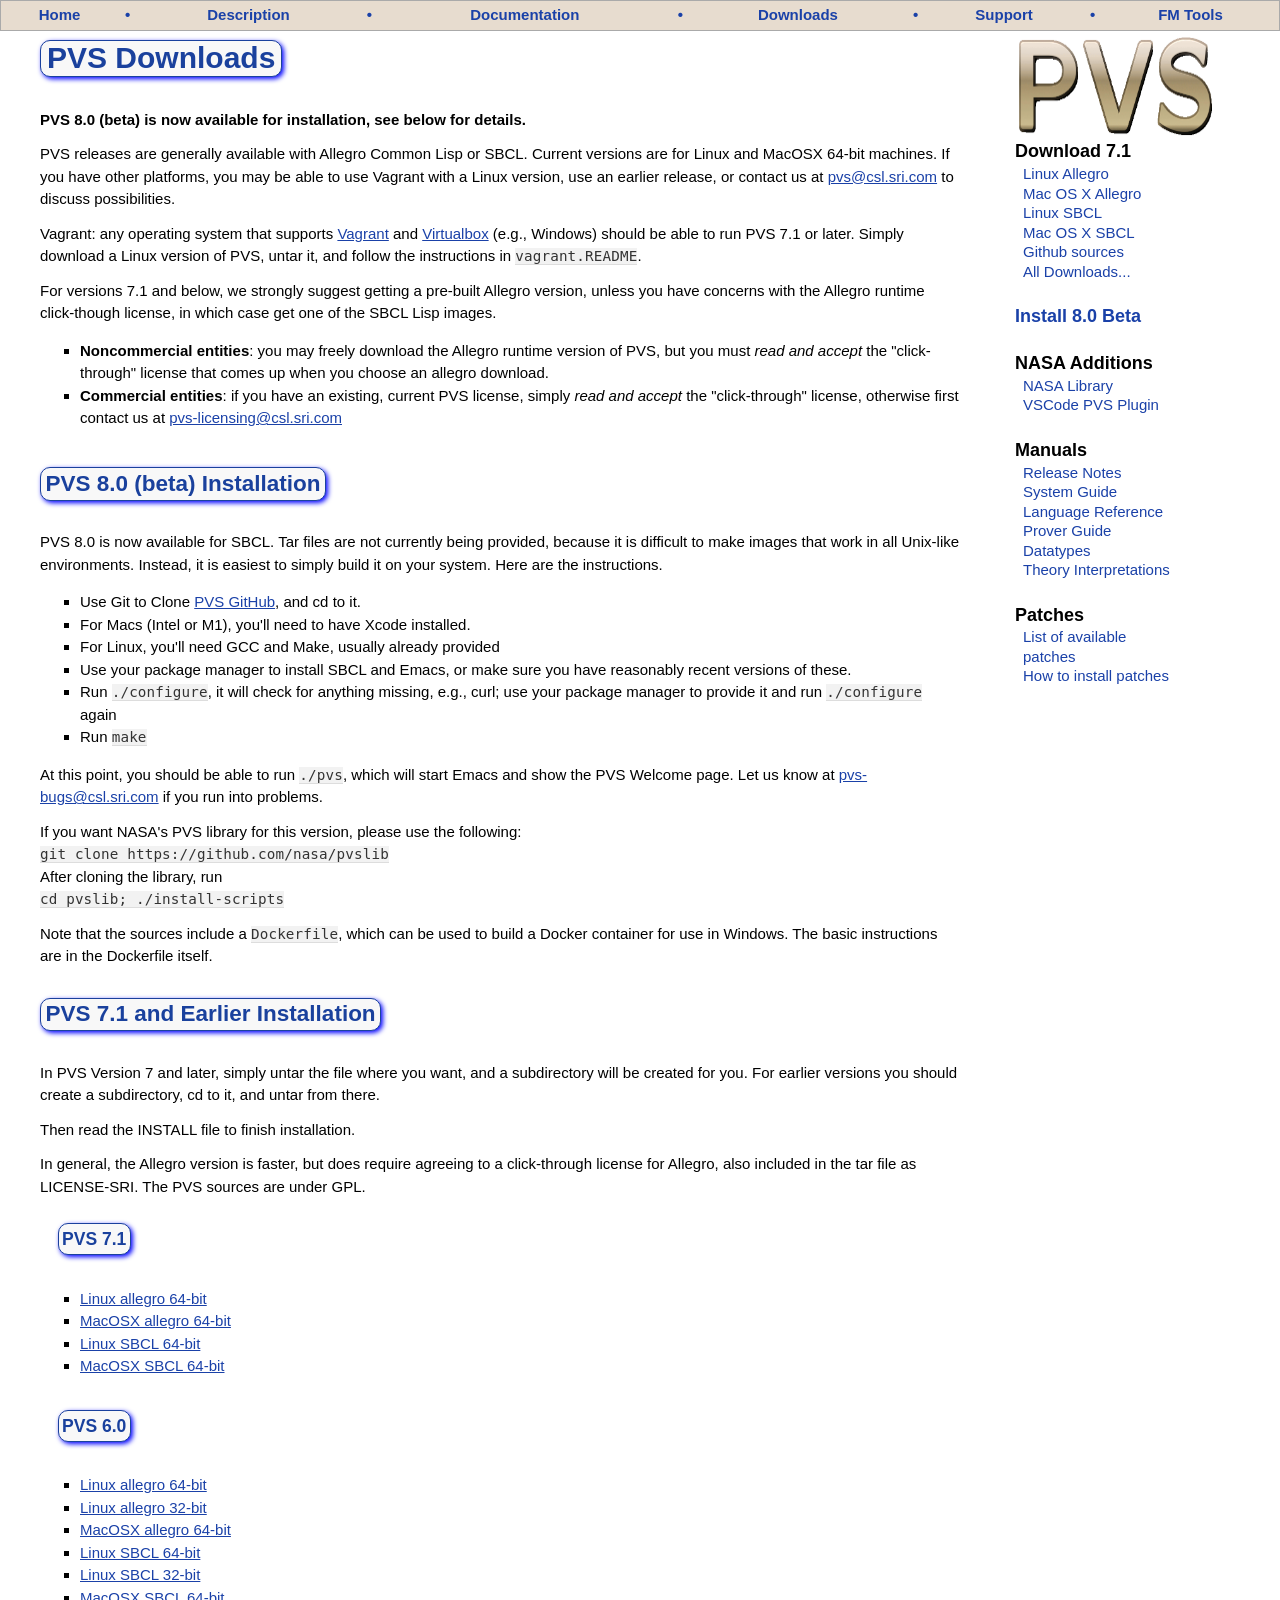
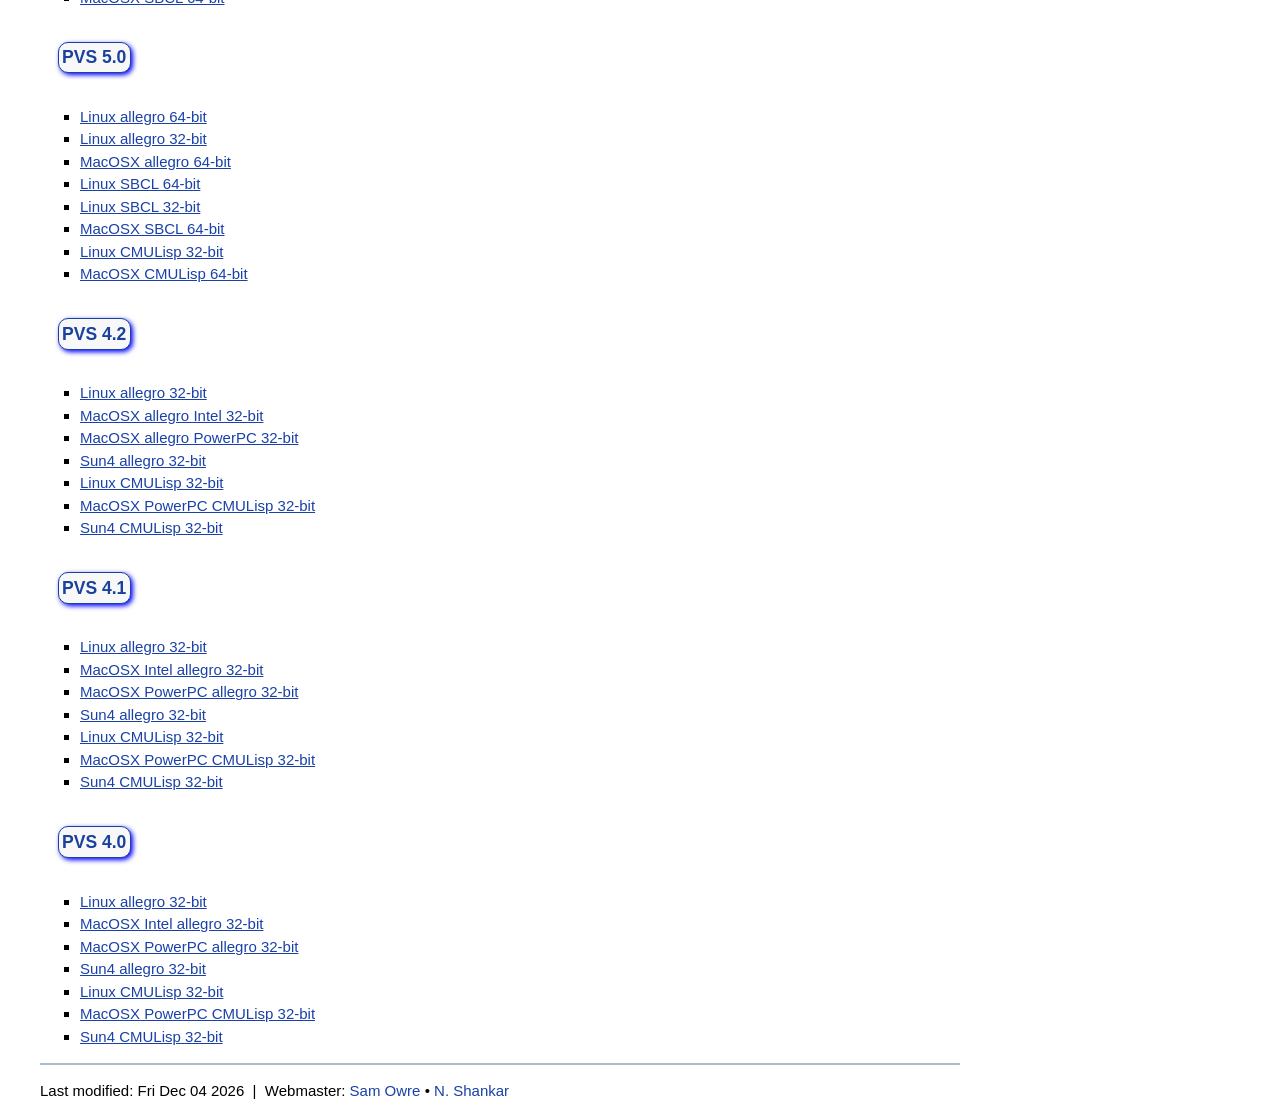
<file: downloads.html>
<!DOCTYPE html>
<html lang="en">

<head>
  <meta name="viewport" content="width=device-width, initial-scale=1"/>
<meta http-equiv="Content-Type" content="text/html; charset=utf-8"/>
<meta name="author" content="Sam Owre"/>
<meta http-equiv="Content-Type" content="text/html; charset=UTF-8"/>
<meta name="description" content="PVS Prototype Verification System" />
<meta name="keywords" content="PVS Prototype Verification System theorem prover proving higher order logic subtypes"/>
<meta http-equiv="content-type" content="text/html; charset=utf-8" />
<meta http-equiv="X-UA-Compatible" content="IE=9" />
<link rel="shortcut icon" href="images/pvslogo.png" />
<link rel="stylesheet" href="https://fonts.googleapis.com/icon?family=Material+Icons" />

  <title>PVS Downloads</title>
  <link rel="stylesheet" type="text/css" href="css/fm-style.css" />
  <script type="text/javascript" src="js/jquery.min.js"></script>
  <script type="text/javascript" src="js/index.js"></script>
</head>

<body>

  <div class="nav">
<table class="relatives">
<tr>
<th><a href="index.html">Home</a></th>
<th>&bull;</th>
<th><a href="description.html">Description</a></th>
<th>&bull;</th>
<th><a href="documentation.html">Documentation</a></th>
<th>&bull;</th>
<th><a href="downloads.html">Downloads</a></th>
<th>&bull;</th>
<th><a href="support.html">Support</a></th>
<th>&bull;</th>
<th><a href="http://fm.csl.sri.com">FM&nbsp;Tools</a></th>
</tr>
</table>
</div>


  <div class="sidebar">
<div class="localtoc">
<p class="logo">
<a href="#"><img width="200" height="110" src="images/pvslogo.gif" alt="PVS"/></a>
</p>
<h4>Download 7.1</h4>
<ul>
<li><a href="license.html?tgzfile=pvs7.1.0-ix86_64-Linux-allegro.tgz"
onclick="gtag('event', 'Download', { 'event_category' : 'Linux Allegro', 'event_label' : '7.1.0'});"
>
Linux Allegro</a></li>
<li><a href="license.html?tgzfile=pvs7.1.0-ix86-MacOSX-allegro.tgz"
onclick="gtag('event', 'Download', { 'event_category' : 'MacOSX Allegro', 'event_label' : '7.1.0'});"
>
Mac&nbsp;OS&nbsp;X Allegro</a> </li>
<li><a href="downloads/pvs7.1.0-ix86_64-Linux-sbclisp.tgz"
onclick="gtag('event', 'Download', { 'event_category' : 'Linux SBCL', 'event_label' : '7.1.0'});"
>
Linux SBCL</a></li>
<li><a href="downloads/pvs7.1.0-ix86-MacOSX-sbclisp.tgz"
onclick="gtag('event', 'Download', { 'event_category' : 'MacOSX SBCL', 'event_label' : '7.1.0'});"
>
Mac&nbsp;OS&nbsp;X SBCL</a> </li>
<li><a href="https://github.com/SRI-CSL/PVS">Github sources</a></li>
<li><a href="downloads.html">All Downloads...</a></li>
</ul>
<h4><a href="downloads.html">Install 8.0 Beta</a></h4>
<h4>NASA Additions</h4>
<ul>
<li><a href="https://shemesh.larc.nasa.gov/fm/pvs/PVS-library"
onclick="gtag('event', 'Download', { 'event_category' : 'Manual', 'event_label' : '7.1.0'});">NASA Library</a></li>
<li><a href="https://github.com/nasa/vscode-pvs"
onclick="gtag('event', 'Download', { 'event_category' : 'Manual', 'event_label' : '7.1.0'});">VSCode PVS Plugin</a></li>
</ul>
<h4>Manuals</h4>
<ul>
<li><a href="doc/pvs-release-notes.pdf"
onclick="gtag('event', 'Download', { 'event_category' : 'Manual', 'event_label' : '7.1.0'});">Release Notes</a></li>
<li><a href="doc/pvs-system-guide.pdf"
onclick="gtag('event', 'Download', { 'event_category' : 'Manual', 'event_label' : '7.1.0'});">System Guide</a></li>
<li><a href="doc/pvs-language-reference.pdf"
onclick="gtag('event', 'Download', { 'event_category' : 'Manual', 'event_label' : '7.1.0'});">Language Reference</a></li>
<li><a href="doc/pvs-prover-guide.pdf"
onclick="gtag('event', 'Download', { 'event_category' : 'Manual', 'event_label' : '7.1.0'});">Prover Guide</a></li>
<li><a href="doc/datatypes.pdf"
onclick="gtag('event', 'Download', { 'event_category' : 'Manual', 'event_label' : '7.1.0'});">Datatypes</a></li>
<li><a href="doc/interpretations.pdf"
onclick="gtag('event', 'Download', { 'event_category' : 'Manual', 'event_label' : '7.1.0'});">Theory Interpretations</a></li>
</ul>
<h4>Patches</h4>
<ul>
<li><a href="pvs-patches/">List of available patches</a></li>
<li><a href="pvs-patches/">How to install patches</a></li>
</ul>
</div>
</div>

  <div class="body">

    <h1>PVS Downloads</h1>

    <p>
      <b>PVS 8.0 (beta) is now available for installation, see below for details.</b>
    </p>
    <p>
      PVS releases are generally available with Allegro Common Lisp or SBCL.
      Current versions are for Linux and MacOSX 64-bit machines.  If you
      have other platforms, you may be able to use Vagrant with a Linux
      version, use an earlier release, or contact us at
      <a href="mailto:pvs@csl.sri.com" target="_blank">pvs@csl.sri.com</a>
      to discuss possibilities.
    </p>
    <p>
      Vagrant: any operating system that supports
      <a href="https://www.vagrantup.com/">Vagrant</a> and
      <a href="https://www.virtualbox.org">Virtualbox</a> (e.g., Windows)
      should be able to run PVS 7.1 or later.  Simply download a Linux
      version of PVS, untar it, and follow the instructions
      in <tt>vagrant.README</tt>.
    </p>
    <p>
      For versions 7.1 and below,
      we strongly suggest getting a pre-built Allegro version, unless you
      have concerns with the Allegro runtime click-though license, in which
      case get one of the SBCL Lisp images.
    </p>
    <p>
      <ul>
        <li>
          <b>Noncommercial entities</b>: you may freely download the Allegro runtime version of PVS, but you must <i> read and accept</i> the &quot;click-through&quot; license that comes up when you choose an allegro download.
        </li>
        <li>
          <b>Commercial entities</b>: if you have an existing, current PVS license, simply <i> read and accept</i> the &quot;click-through&quot; license, otherwise first contact us at <a href="mailto:pvs-licensing@csl.sri.com">pvs-licensing@csl.sri.com</a>
        </li>
      </ul>
    </p>

    <h2>PVS 8.0 (beta) Installation</h2>
    <p>
      PVS 8.0 is now available for SBCL. Tar files are not currently being
      provided, because it is difficult to make images that work in all
      Unix-like environments. Instead, it is easiest to simply build it on your
      system. Here are the instructions.
      <ul>
	<li>Use Git to Clone <a href="https://github.com/SRI-CSL/PVS"
				      target="_blank">PVS GitHub</a>, and cd to it.</li>
	<li>For Macs (Intel or M1), you'll need to have Xcode
	  installed.</li>
	<li>For Linux, you'll need GCC and Make, usually already provided</li>
	<li>Use your package manager to install SBCL and Emacs, or make sure
	  you have reasonably recent versions of these.</li>
	<li>Run <tt>./configure</tt>, it will check for anything missing,
	  e.g., curl; use your package manager to provide it and
	  run <tt>./configure</tt> again</li>
	<li>Run <tt>make</tt></li>
      </ul>
    </p>
    <p>
      At this point, you should be able to run <tt>./pvs</tt>, which will
      start Emacs and show the PVS Welcome page. Let us know
      at <a href="mailto:pvs-bugs@csl.sri.com">pvs-bugs@csl.sri.com</a> if
      you run into problems.
    </p>
    <p>
      If you want NASA's PVS library for this version, please use the following:
      <br/>
      <tt>git clone https://github.com/nasa/pvslib</tt>
      <br/>
      After cloning the library, run
	  <br/>
      <tt>cd pvslib; ./install-scripts</tt>
      <br/>
    </p>
    <p>
      Note that the sources include a <tt>Dockerfile</tt>, which can be used to
      build a Docker container for use in Windows. The basic instructions
      are in the Dockerfile itself.
    </p>

    <h2>PVS 7.1 and Earlier Installation</h2>
    <p>
      In PVS Version 7 and later, simply untar the file where you want, and
      a subdirectory will be created for you.  For earlier versions you
      should create a subdirectory, cd to it, and untar from there.
    </p>
    <p>
      Then read the INSTALL file to finish installation.
    </p>
    <p>
      In general, the Allegro version is faster, but does require agreeing
      to a click-through license for Allegro, also included in the tar file as LICENSE-SRI.
      The PVS sources are under GPL.
    </p>
    
    <h3>PVS 7.1</h3>
    <ul>
      <li><a href="license.html?tgzfile=pvs7.1.0-ix86_64-Linux-allegro.tgz">Linux allegro 64-bit</a></li>
      <li><a href="license.html?tgzfile=pvs7.1.0-ix86-MacOSX-allegro.tgz">MacOSX allegro 64-bit</a></li>
      <li><a href="downloads/pvs7.1.0-ix86_64-Linux-sbclisp.tgz">Linux SBCL 64-bit</a></li>
      <li><a href="downloads/pvs7.1.0-ix86-MacOSX-sbclisp.tgz">MacOSX SBCL 64-bit</a></li>
    </ul>
    <h3>PVS 6.0</h3>
    <ul>
      <li><a href="license.html?tgzfile=pvs-6.0-ix86_64-Linux-allegro.tgz">Linux allegro 64-bit</a></li>
      <li><a href="license.html?tgzfile=pvs-6.0-ix86-Linux-allegro.tgz">Linux allegro 32-bit</a></li>
      <li><a href="license.html?tgzfile=pvs-6.0-ix86-MacOSX-allegro.tgz">MacOSX allegro 64-bit</a></li>
      <li><a href="downloads/pvs-6.0-ix86_64-Linux-sbclisp.tgz">Linux SBCL 64-bit</a></li>
      <li><a href="downloads/pvs-6.0-ix86-Linux-sbclisp.tgz">Linux SBCL 32-bit</a></li>
      <li><a href="downloads/pvs-6.0-ix86-MacOSX-sbclisp.tgz">MacOSX SBCL 64-bit</a></li>
    </ul>
    
    <h3>PVS 5.0</h3>
    <ul>
      <li><a href="license.html?tgzfile=pvs-5.0-ix86_64-Linux-allegro.tgz">Linux allegro 64-bit</a></li>
      <li><a href="license.html?tgzfile=pvs-5.0-ix86-Linux-allegro.tgz">Linux allegro 32-bit</a></li>
      <li><a href="license.html?tgzfile=pvs-5.0-ix86-MacOSX-allegro.tgz">MacOSX allegro 64-bit</a></li>
      <li><a href="downloads/pvs-5.0-ix86_64-Linux-sbclisp.tgz">Linux SBCL 64-bit</a></li>
      <li><a href="downloads/pvs-5.0-ix86-Linux-sbclisp.tgz">Linux SBCL 32-bit</a></li>
      <li><a href="downloads/pvs-5.0-ix86-MacOSX-sbclisp.tgz">MacOSX SBCL 64-bit</a></li>
      <li><a href="downloads/pvs-5.0-ix86-Linux-cmulisp.tgz">Linux CMULisp 32-bit</a></li>
      <li><a href="downloads/pvs-5.0-ix86-MacOSX-cmulisp.tgz">MacOSX CMULisp 64-bit</a></li>
    </ul>
    
    <h3>PVS 4.2</h3>
    <ul>
      <li><a href="license.html?tgzfile=pvs-4.2-ix86-Linux-allegro.tgz">Linux allegro 32-bit</a></li>
      <li><a href="license.html?tgzfile=pvs-4.2-ix86-MacOSX-allegro.tgz">MacOSX allegro Intel 32-bit</a></li>
      <li><a href="license.html?tgzfile=pvs-4.2-powerpc-MacOSX-allegro.tgz">MacOSX allegro PowerPC 32-bit</a></li>
      <li><a href="license.html?tgzfile=pvs-4.2-sun4-SunOS5-allegro.tgz">Sun4 allegro 32-bit</a></li>
      <li><a href="downloads/pvs-4.2-ix86-Linux-cmulisp.tgz">Linux CMULisp 32-bit</a></li>
      <li><a href="downloads/pvs-4.2-powerpc-MacOSX-cmulisp.tgz">MacOSX PowerPC CMULisp 32-bit</a></li>
      <li><a href="downloads/pvs-4.2-sun4-SunOS5-cmulisp.tgz">Sun4 CMULisp 32-bit</a></li>
    </ul>
    
    <h3>PVS 4.1</h3>
    <ul>
      <li><a href="license.html?tgzfile=pvs-4.1-ix86-Linux-allegro.tgz">Linux allegro 32-bit</a></li>
      <li><a href="license.html?tgzfile=pvs-4.1-ix86-MacOSX-allegro.tgz">MacOSX Intel allegro 32-bit</a></li>
      <li><a href="license.html?tgzfile=pvs-4.1-powerpc-MacOSX-allegro.tgz">MacOSX PowerPC allegro 32-bit</a></li>
      <li><a href="license.html?tgzfile=pvs-4.1-sun4-SunOS5-allegro.tgz">Sun4 allegro 32-bit</a></li>
      <li><a href="downloads/pvs-4.1-ix86-Linux-cmulisp.tgz">Linux CMULisp 32-bit</a></li>
      <li><a href="downloads/pvs-4.1-powerpc-MacOSX-cmulisp.tgz">MacOSX PowerPC CMULisp 32-bit</a></li>
      <li><a href="downloads/pvs-4.1-sun4-SunOS5-cmulisp.tgz">Sun4 CMULisp 32-bit</a></li>
    </ul>
    
    <h3>PVS 4.0</h3>
    <ul>
      <li><a href="license.html?tgzfile=pvs-4.0-ix86-Linux-allegro.tgz">Linux allegro 32-bit</a></li>
      <li><a href="license.html?tgzfile=pvs-4.0-ix86-MacOSX-allegro.tgz">MacOSX Intel allegro 32-bit</a></li>
      <li><a href="license.html?tgzfile=pvs-4.0-powerpc-MacOSX-allegro.tgz">MacOSX PowerPC allegro 32-bit</a></li>
      <li><a href="license.html?tgzfile=pvs-4.0-sun4-SunOS5-allegro.tgz">Sun4 allegro 32-bit</a></li>
      <li><a href="downloads/pvs-4.0-ix86-Linux-cmulisp.tgz">Linux CMULisp 32-bit</a></li>
      <li><a href="downloads/pvs-4.0-powerpc-MacOSX-cmulisp.tgz">MacOSX PowerPC CMULisp 32-bit</a></li>
      <li><a href="downloads/pvs-4.0-sun4-SunOS5-cmulisp.tgz">Sun4 CMULisp 32-bit</a></li>
    </ul>
  </div>
  <footer class="page-footer"><hr />Last modified: <script>let lmod = new Date(document.lastModified);document.write(lmod.toDateString());</script>&nbsp; | &nbsp;Webmaster: <a href="mailto:owre@csl.sri.com">Sam Owre</a> &#149; <a href="mailto:shankar@csl.sri.com">N. Shankar</a> </footer>
</body>
</html>
</file>
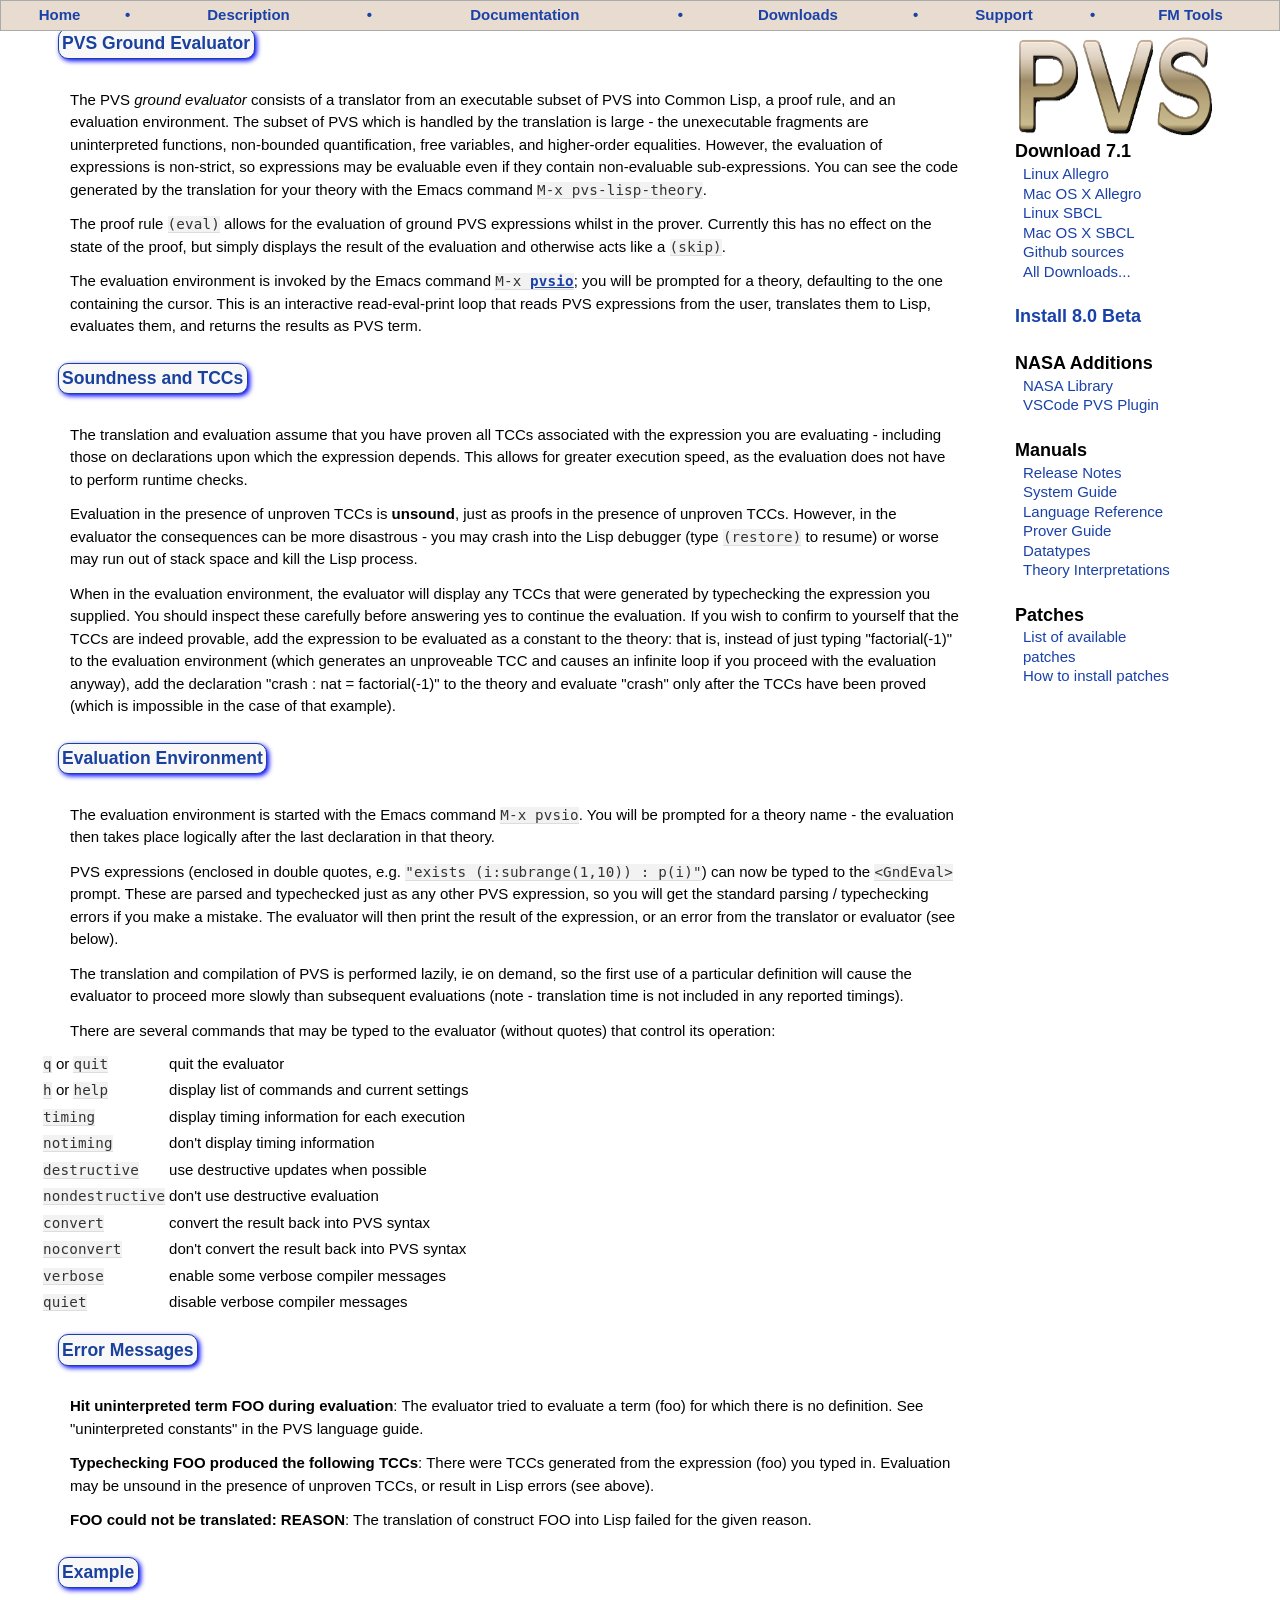
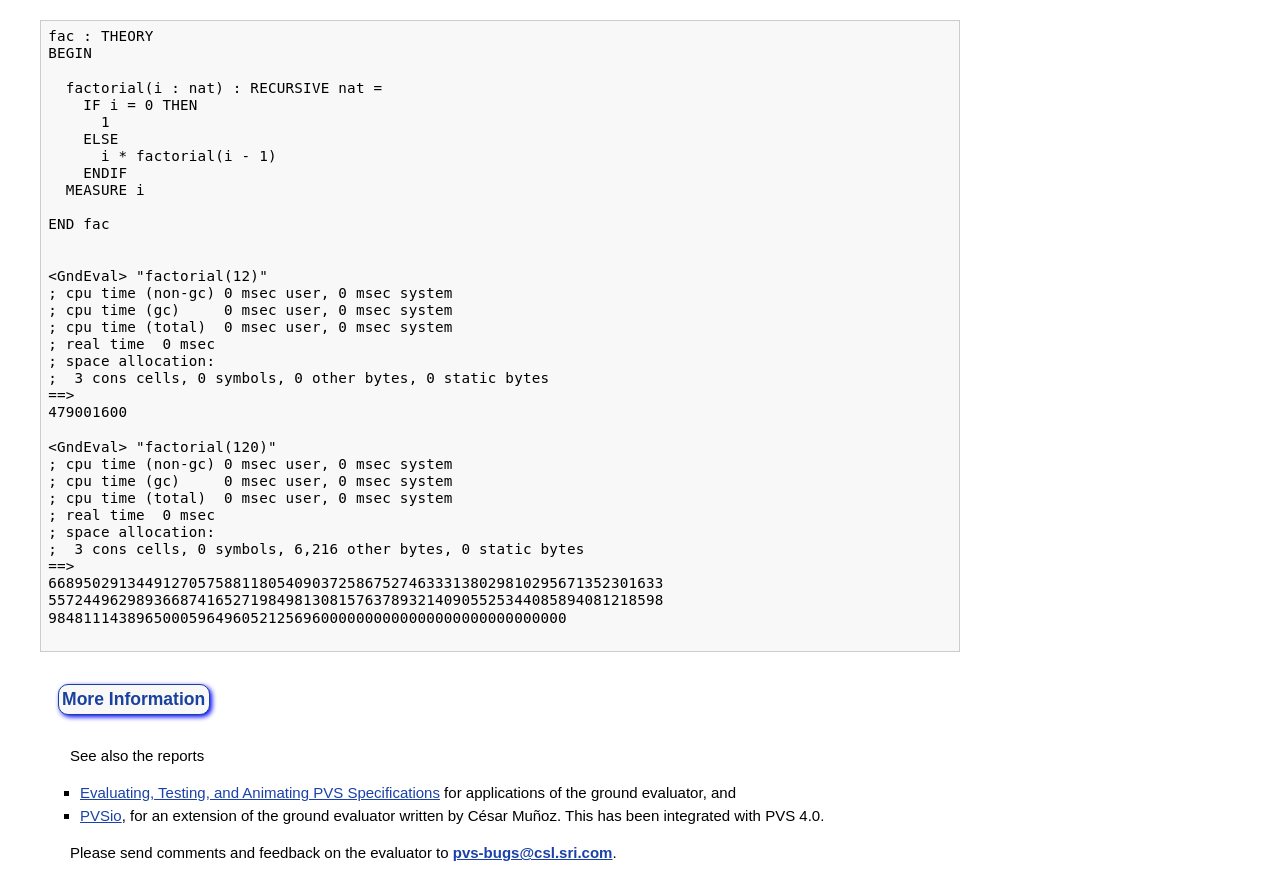
<file: eval.html>
<!DOCTYPE html>
<html lang="en">

  <head>
    <meta name="viewport" content="width=device-width, initial-scale=1"/>
<meta http-equiv="Content-Type" content="text/html; charset=utf-8"/>
<meta name="author" content="Sam Owre"/>
<meta http-equiv="Content-Type" content="text/html; charset=UTF-8"/>
<meta name="description" content="PVS Prototype Verification System" />
<meta name="keywords" content="PVS Prototype Verification System theorem prover proving higher order logic subtypes"/>
<meta http-equiv="content-type" content="text/html; charset=utf-8" />
<meta http-equiv="X-UA-Compatible" content="IE=9" />
<link rel="shortcut icon" href="images/pvslogo.png" />
<link rel="stylesheet" href="https://fonts.googleapis.com/icon?family=Material+Icons" />

    <link rel="shortcut icon" href="images/pvslogo.png" />
    <link rel="stylesheet" href="https://fonts.googleapis.com/icon?family=Material+Icons" />
    <link rel="stylesheet" type="text/css" href="css/fm-style.css" />
    <script type="text/javascript" src="js/jquery.min.js"></script>
    <script type="text/javascript" src="js/index.js"></script>
    <title>PVS&trade; Evaluation</title>
  </head>

  <body>

    <div class="nav">
<table class="relatives">
<tr>
<th><a href="index.html">Home</a></th>
<th>&bull;</th>
<th><a href="description.html">Description</a></th>
<th>&bull;</th>
<th><a href="documentation.html">Documentation</a></th>
<th>&bull;</th>
<th><a href="downloads.html">Downloads</a></th>
<th>&bull;</th>
<th><a href="support.html">Support</a></th>
<th>&bull;</th>
<th><a href="http://fm.csl.sri.com">FM&nbsp;Tools</a></th>
</tr>
</table>
</div>


    <div class="sidebar">
<div class="localtoc">
<p class="logo">
<a href="#"><img width="200" height="110" src="images/pvslogo.gif" alt="PVS"/></a>
</p>
<h4>Download 7.1</h4>
<ul>
<li><a href="license.html?tgzfile=pvs7.1.0-ix86_64-Linux-allegro.tgz"
onclick="gtag('event', 'Download', { 'event_category' : 'Linux Allegro', 'event_label' : '7.1.0'});"
>
Linux Allegro</a></li>
<li><a href="license.html?tgzfile=pvs7.1.0-ix86-MacOSX-allegro.tgz"
onclick="gtag('event', 'Download', { 'event_category' : 'MacOSX Allegro', 'event_label' : '7.1.0'});"
>
Mac&nbsp;OS&nbsp;X Allegro</a> </li>
<li><a href="downloads/pvs7.1.0-ix86_64-Linux-sbclisp.tgz"
onclick="gtag('event', 'Download', { 'event_category' : 'Linux SBCL', 'event_label' : '7.1.0'});"
>
Linux SBCL</a></li>
<li><a href="downloads/pvs7.1.0-ix86-MacOSX-sbclisp.tgz"
onclick="gtag('event', 'Download', { 'event_category' : 'MacOSX SBCL', 'event_label' : '7.1.0'});"
>
Mac&nbsp;OS&nbsp;X SBCL</a> </li>
<li><a href="https://github.com/SRI-CSL/PVS">Github sources</a></li>
<li><a href="downloads.html">All Downloads...</a></li>
</ul>
<h4><a href="downloads.html">Install 8.0 Beta</a></h4>
<h4>NASA Additions</h4>
<ul>
<li><a href="https://shemesh.larc.nasa.gov/fm/pvs/PVS-library"
onclick="gtag('event', 'Download', { 'event_category' : 'Manual', 'event_label' : '7.1.0'});">NASA Library</a></li>
<li><a href="https://github.com/nasa/vscode-pvs"
onclick="gtag('event', 'Download', { 'event_category' : 'Manual', 'event_label' : '7.1.0'});">VSCode PVS Plugin</a></li>
</ul>
<h4>Manuals</h4>
<ul>
<li><a href="doc/pvs-release-notes.pdf"
onclick="gtag('event', 'Download', { 'event_category' : 'Manual', 'event_label' : '7.1.0'});">Release Notes</a></li>
<li><a href="doc/pvs-system-guide.pdf"
onclick="gtag('event', 'Download', { 'event_category' : 'Manual', 'event_label' : '7.1.0'});">System Guide</a></li>
<li><a href="doc/pvs-language-reference.pdf"
onclick="gtag('event', 'Download', { 'event_category' : 'Manual', 'event_label' : '7.1.0'});">Language Reference</a></li>
<li><a href="doc/pvs-prover-guide.pdf"
onclick="gtag('event', 'Download', { 'event_category' : 'Manual', 'event_label' : '7.1.0'});">Prover Guide</a></li>
<li><a href="doc/datatypes.pdf"
onclick="gtag('event', 'Download', { 'event_category' : 'Manual', 'event_label' : '7.1.0'});">Datatypes</a></li>
<li><a href="doc/interpretations.pdf"
onclick="gtag('event', 'Download', { 'event_category' : 'Manual', 'event_label' : '7.1.0'});">Theory Interpretations</a></li>
</ul>
<h4>Patches</h4>
<ul>
<li><a href="pvs-patches/">List of available patches</a></li>
<li><a href="pvs-patches/">How to install patches</a></li>
</ul>
</div>
</div>

    <div class="body">

      <h3>PVS Ground Evaluator</h3>

      <p>
	The PVS <i>ground evaluator</i> consists of a translator from an
	executable subset of PVS into Common Lisp, a proof rule, and an
	evaluation environment.  The subset of PVS which is handled by the
	translation is large - the unexecutable fragments are uninterpreted
	functions, non-bounded quantification, free variables, and
	higher-order equalities.  However, the evaluation of expressions is
	non-strict, so expressions may be evaluable even if they contain
	non-evaluable sub-expressions.  You can see the code generated by
	the translation for your theory with the Emacs command <tt>M-x pvs-lisp-theory</tt>.
      </p>

      <p>
	The proof rule <tt>(eval)</tt> allows for the evaluation of ground
	PVS expressions whilst in the prover.  Currently this has no effect
	on the state of the proof, but simply displays the result of the
	evaluation and otherwise acts like a <tt>(skip)</tt>.
      </p>

      <p>
	The evaluation environment is invoked by the Emacs command <tt>M-x
	<a href:"doc/PVSio-2.d.pdf>pvsio</a></tt>; you will be prompted for
	a theory, defaulting to the one containing the cursor.  This is an
	interactive read-eval-print loop that reads PVS expressions from the
	user, translates them to Lisp, evaluates them, and returns the
	results as PVS term.
      </p>

      <h3>Soundness and TCCs</h3>

      <p>
	The translation and evaluation assume that you have proven all TCCs
	associated with the expression you are evaluating - including those
	on declarations upon which the expression depends.  This allows for
	greater execution speed, as the evaluation does not have to perform
	runtime checks.
      </p>

      <p>
	Evaluation in the presence of unproven TCCs is <b>unsound</b>, just
	as proofs in the presence of unproven TCCs.  However, in the
	evaluator the consequences can be more disastrous - you may crash
	into the Lisp debugger (type <tt>(restore)</tt> to resume) or worse
	may run out of stack space and kill the Lisp process.
      </p>

      <p>
	When in the evaluation environment, the evaluator will display any
	TCCs that were generated by typechecking the expression you
	supplied.  You should inspect these carefully before answering yes
	to continue the evaluation.  If you wish to confirm to yourself that
	the TCCs are indeed provable, add the expression to be evaluated as
	a constant to the theory: that is, instead of just typing
	"factorial(-1)" to the evaluation environment (which generates an
	unproveable TCC and causes an infinite loop if you proceed with the
	evaluation anyway), add the declaration "crash : nat =
	factorial(-1)" to the theory and evaluate "crash" only after the
	TCCs have been proved (which is impossible in the case of that
	example).
      </p>

      <h3>Evaluation Environment</h3>

      <p>
	The evaluation environment is started with the Emacs command <tt>M-x
	pvsio</tt>.  You will be prompted for a theory name -
	the evaluation then takes place logically after the last declaration
	in that theory.
      </p>

      <p>
	PVS expressions (enclosed in double quotes, e.g. <tt>"exists
	(i:subrange(1,10)) : p(i)"</tt>) can now be typed to the
	<tt>&lt;GndEval&gt;</tt> prompt.  These are parsed and typechecked
	just as any other PVS expression, so you will get the standard
	parsing / typechecking errors if you make a mistake.  The evaluator
	will then print the result of the expression, or an error from the
	translator or evaluator (see below).
      </p>

      <p>
	The translation and compilation of PVS is performed lazily, ie on
	demand, so the first use of a particular definition will cause the
	evaluator to proceed more slowly than subsequent evaluations (note -
	translation time is not included in any reported timings).
      </p>

      <p>
	There are several commands that may be typed to the evaluator
	(without quotes) that control its operation:
      </p>

      <table border="0">
	<tr><td><tt>q</tt> or <tt>quit</tt></td>
	  <td>quit the evaluator</td></tr>
	<tr><td><tt>h</tt> or <tt>help</tt></td>
	  <td>display list of commands and current settings</td></tr>
	<tr><td><tt>timing</tt></td>
	  <td>display timing information for each execution</td></tr>
	<tr><td><tt>notiming</tt></td>
	  <td>don't display timing information</td></tr>
	<tr><td><tt>destructive</tt></td>
	  <td>use destructive updates when possible</td></tr>
	<tr><td><tt>nondestructive</tt></td>
	  <td>don't use destructive evaluation</td></tr>
	<tr><td><tt>convert</tt></td>
	  <td>convert the result back into PVS syntax</td></tr>
	<tr><td><tt>noconvert</tt></td>
	  <td>don't convert the result back into PVS syntax</td></tr>
	<tr><td><tt>verbose</tt></td>
	  <td>enable some verbose compiler messages</td></tr>
	<tr><td><tt>quiet</tt></td>
	  <td>disable verbose compiler messages</td></tr>
      </table>

      <h3>Error Messages</h3>

      <p>
	<b>Hit uninterpreted term FOO during evaluation</b>: The evaluator
	tried to evaluate a term (foo) for which there is no definition.
	See "uninterpreted constants" in the PVS language guide.
      </p>

      <p>
	<b>Typechecking FOO produced the following TCCs</b>: There were TCCs
	generated from the expression (foo) you typed in.  Evaluation may be
	unsound in the presence of unproven TCCs, or result in Lisp errors
	(see above).
      </p>

      <p>
	<b>FOO could not be translated: REASON</b>: The translation of
	construct FOO into Lisp failed for the given reason.
      </p>

      <h3>Example</h3>

      <pre>
fac : THEORY
BEGIN

  factorial(i : nat) : RECURSIVE nat =
    IF i = 0 THEN
      1
    ELSE
      i * factorial(i - 1)
    ENDIF
  MEASURE i

END fac


&lt;GndEval&gt; "factorial(12)"
; cpu time (non-gc) 0 msec user, 0 msec system
; cpu time (gc)     0 msec user, 0 msec system
; cpu time (total)  0 msec user, 0 msec system
; real time  0 msec
; space allocation:
;  3 cons cells, 0 symbols, 0 other bytes, 0 static bytes
==>
479001600

&lt;GndEval&gt; "factorial(120)"
; cpu time (non-gc) 0 msec user, 0 msec system
; cpu time (gc)     0 msec user, 0 msec system
; cpu time (total)  0 msec user, 0 msec system
; real time  0 msec
; space allocation:
;  3 cons cells, 0 symbols, 6,216 other bytes, 0 static bytes
==>
6689502913449127057588118054090372586752746333138029810295671352301633
5572449629893668741652719849813081576378932140905525344085894081218598
98481114389650005964960521256960000000000000000000000000000
      </pre>

      <h3>More Information</h3>

      <p> See also the reports</p>
      <ul>
	<li>
	  <a href="/papers/eval-report">Evaluating, Testing,
	    and Animating PVS Specifications</a> for applications of the ground
	  evaluator, and</li>
	<li> <a
	       href="http://research.nianet.org/~munoz/PVSio/">PVSio</a>, for an
	  extension of the ground evaluator written by C&eacute;sar Mu&ntilde;oz.
	  This has been integrated with PVS 4.0.  </li>
      </ul>

      <p>
	Please send comments and feedback on the evaluator to
	<a href="mailto:pvs-bugs@csl.sri.com">pvs-bugs@csl.sri.com</a>.
      </p>

    </div>
    
  </body>
</html>
</file>
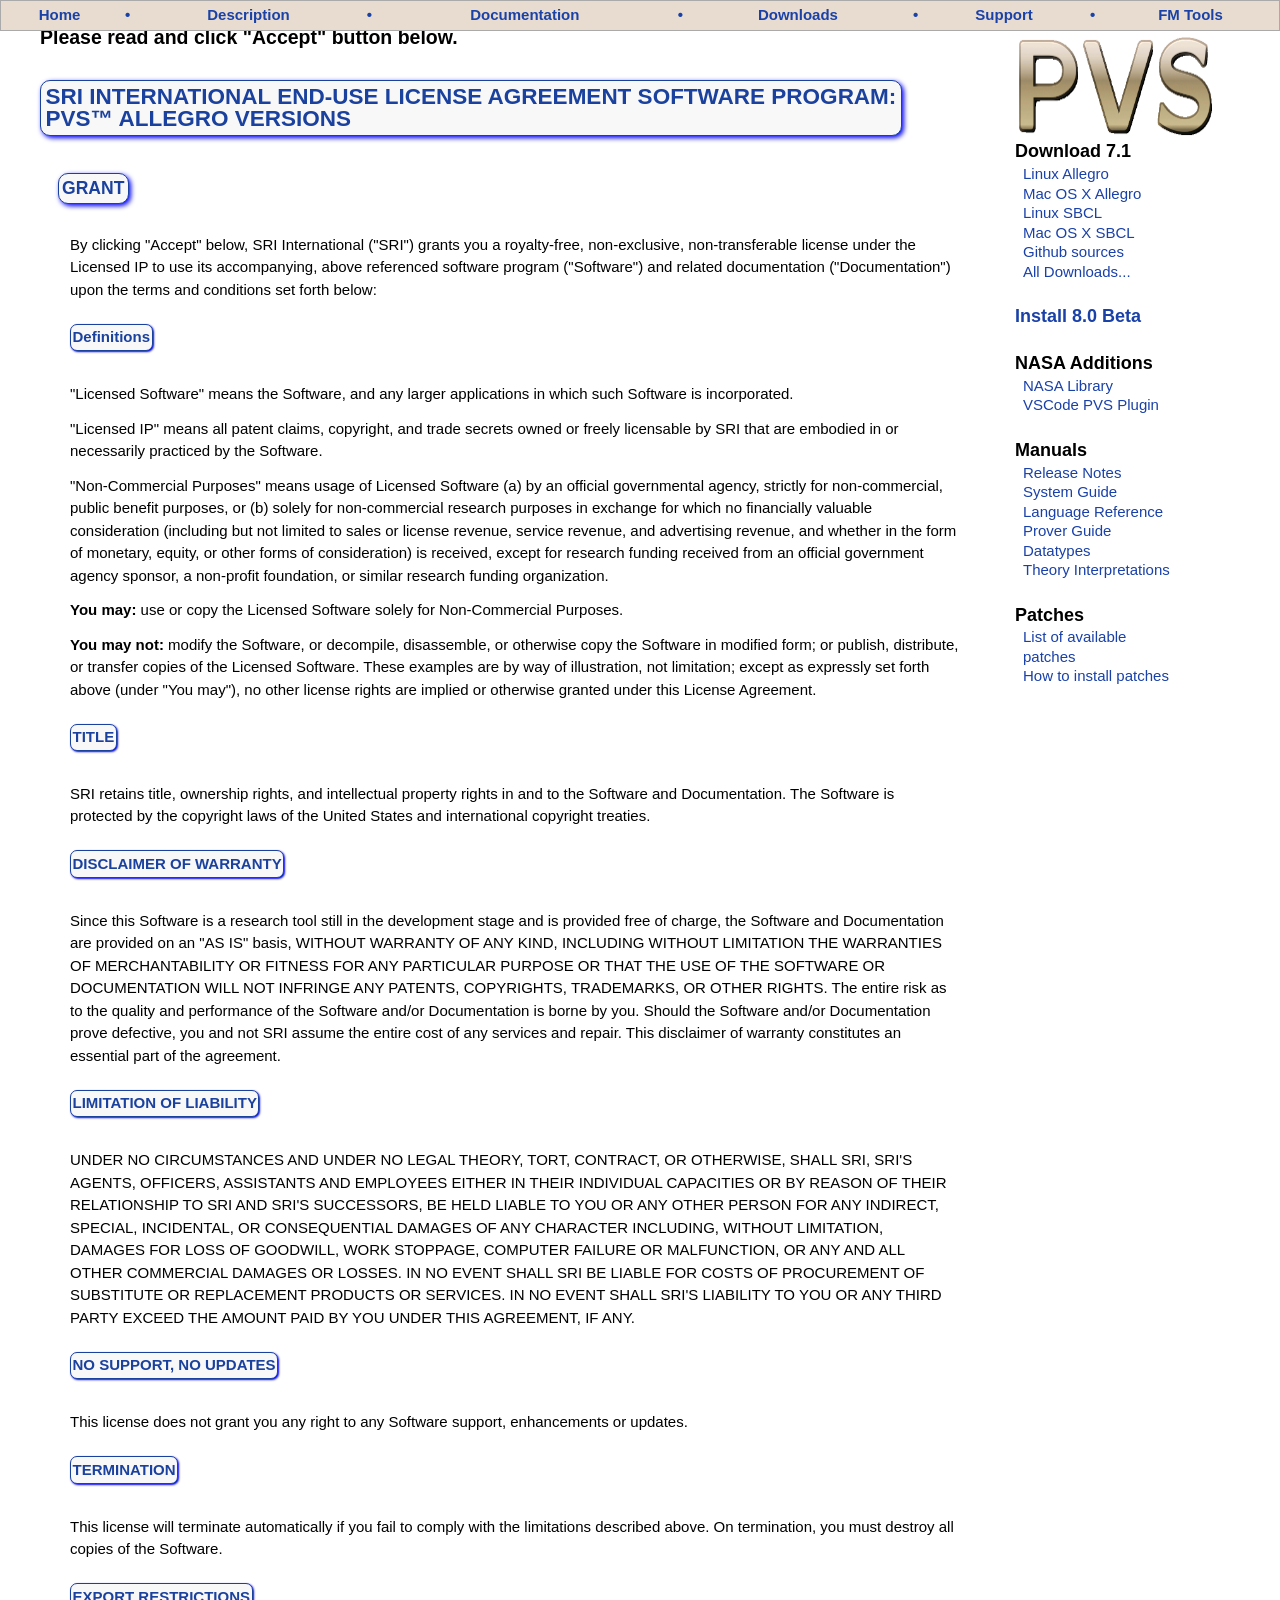
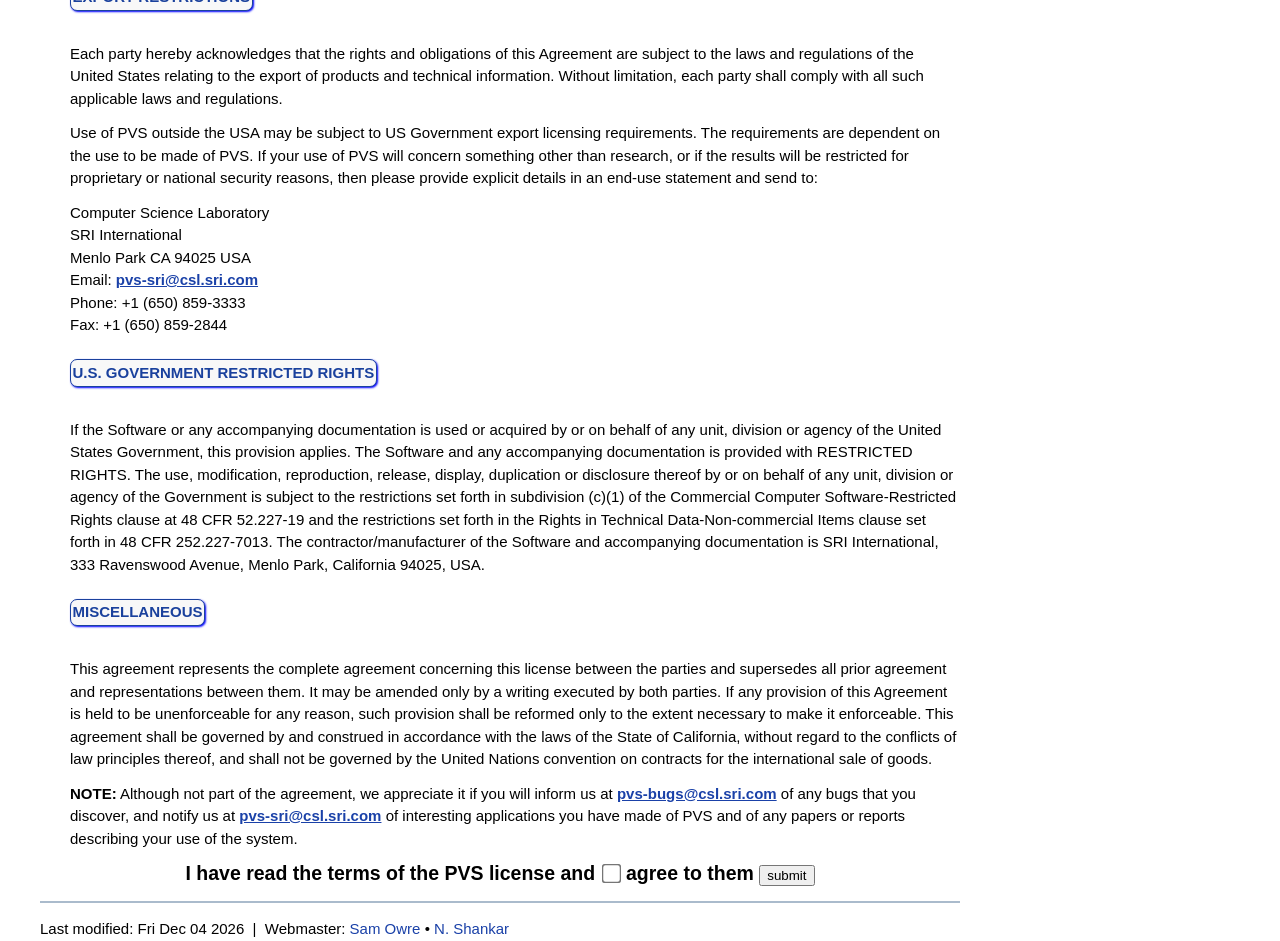
<file: license.html>
<!DOCTYPE html>
<html lang="en">

  <head>
    <meta name="viewport" content="width=device-width, initial-scale=1"/>
<meta http-equiv="Content-Type" content="text/html; charset=utf-8"/>
<meta name="author" content="Sam Owre"/>
<meta http-equiv="Content-Type" content="text/html; charset=UTF-8"/>
<meta name="description" content="PVS Prototype Verification System" />
<meta name="keywords" content="PVS Prototype Verification System theorem prover proving higher order logic subtypes"/>
<meta http-equiv="content-type" content="text/html; charset=utf-8" />
<meta http-equiv="X-UA-Compatible" content="IE=9" />
<link rel="shortcut icon" href="images/pvslogo.png" />
<link rel="stylesheet" href="https://fonts.googleapis.com/icon?family=Material+Icons" />

    <link rel="shortcut icon" href="images/pvslogo.png" />
    <link rel="stylesheet" href="https://fonts.googleapis.com/icon?family=Material+Icons" />
    <link rel="stylesheet" type="text/css" href="css/fm-style.css" />
    <script type="text/javascript" src="js/jquery.min.js"></script>
    <script type="text/javascript" src="js/index.js"></script>
    <title>PVS&trade; License Agreement - Allegro Versions</title>
  </head>

  <body>

    <div class="nav">
<table class="relatives">
<tr>
<th><a href="index.html">Home</a></th>
<th>&bull;</th>
<th><a href="description.html">Description</a></th>
<th>&bull;</th>
<th><a href="documentation.html">Documentation</a></th>
<th>&bull;</th>
<th><a href="downloads.html">Downloads</a></th>
<th>&bull;</th>
<th><a href="support.html">Support</a></th>
<th>&bull;</th>
<th><a href="http://fm.csl.sri.com">FM&nbsp;Tools</a></th>
</tr>
</table>
</div>


    <div class="sidebar">
<div class="localtoc">
<p class="logo">
<a href="#"><img width="200" height="110" src="images/pvslogo.gif" alt="PVS"/></a>
</p>
<h4>Download 7.1</h4>
<ul>
<li><a href="license.html?tgzfile=pvs7.1.0-ix86_64-Linux-allegro.tgz"
onclick="gtag('event', 'Download', { 'event_category' : 'Linux Allegro', 'event_label' : '7.1.0'});"
>
Linux Allegro</a></li>
<li><a href="license.html?tgzfile=pvs7.1.0-ix86-MacOSX-allegro.tgz"
onclick="gtag('event', 'Download', { 'event_category' : 'MacOSX Allegro', 'event_label' : '7.1.0'});"
>
Mac&nbsp;OS&nbsp;X Allegro</a> </li>
<li><a href="downloads/pvs7.1.0-ix86_64-Linux-sbclisp.tgz"
onclick="gtag('event', 'Download', { 'event_category' : 'Linux SBCL', 'event_label' : '7.1.0'});"
>
Linux SBCL</a></li>
<li><a href="downloads/pvs7.1.0-ix86-MacOSX-sbclisp.tgz"
onclick="gtag('event', 'Download', { 'event_category' : 'MacOSX SBCL', 'event_label' : '7.1.0'});"
>
Mac&nbsp;OS&nbsp;X SBCL</a> </li>
<li><a href="https://github.com/SRI-CSL/PVS">Github sources</a></li>
<li><a href="downloads.html">All Downloads...</a></li>
</ul>
<h4><a href="downloads.html">Install 8.0 Beta</a></h4>
<h4>NASA Additions</h4>
<ul>
<li><a href="https://shemesh.larc.nasa.gov/fm/pvs/PVS-library"
onclick="gtag('event', 'Download', { 'event_category' : 'Manual', 'event_label' : '7.1.0'});">NASA Library</a></li>
<li><a href="https://github.com/nasa/vscode-pvs"
onclick="gtag('event', 'Download', { 'event_category' : 'Manual', 'event_label' : '7.1.0'});">VSCode PVS Plugin</a></li>
</ul>
<h4>Manuals</h4>
<ul>
<li><a href="doc/pvs-release-notes.pdf"
onclick="gtag('event', 'Download', { 'event_category' : 'Manual', 'event_label' : '7.1.0'});">Release Notes</a></li>
<li><a href="doc/pvs-system-guide.pdf"
onclick="gtag('event', 'Download', { 'event_category' : 'Manual', 'event_label' : '7.1.0'});">System Guide</a></li>
<li><a href="doc/pvs-language-reference.pdf"
onclick="gtag('event', 'Download', { 'event_category' : 'Manual', 'event_label' : '7.1.0'});">Language Reference</a></li>
<li><a href="doc/pvs-prover-guide.pdf"
onclick="gtag('event', 'Download', { 'event_category' : 'Manual', 'event_label' : '7.1.0'});">Prover Guide</a></li>
<li><a href="doc/datatypes.pdf"
onclick="gtag('event', 'Download', { 'event_category' : 'Manual', 'event_label' : '7.1.0'});">Datatypes</a></li>
<li><a href="doc/interpretations.pdf"
onclick="gtag('event', 'Download', { 'event_category' : 'Manual', 'event_label' : '7.1.0'});">Theory Interpretations</a></li>
</ul>
<h4>Patches</h4>
<ul>
<li><a href="pvs-patches/">List of available patches</a></li>
<li><a href="pvs-patches/">How to install patches</a></li>
</ul>
</div>
</div>

    <div class="body">
      
      <p id="readClick">Please read and click "Accept" button below.</p>

      <h2>SRI INTERNATIONAL END-USE LICENSE AGREEMENT SOFTWARE PROGRAM:<br/>
	PVS&trade; ALLEGRO VERSIONS </h2>
      <br/>

      <h3>GRANT</h3>

      <p> By clicking "Accept" below, SRI International ("SRI") grants you a
	royalty-free, non-exclusive, non-transferable license under the Licensed IP
	to use its accompanying, above referenced software program ("Software") and
	related documentation ("Documentation") upon the terms and conditions set
	forth below:</p>

      <h4>Definitions</h4>

      <p> "Licensed Software" means the Software, and any larger applications in
	which such Software is incorporated.  </p>

      <p> "Licensed IP" means all patent claims, copyright, and trade secrets
	owned or freely licensable by SRI that are embodied in or necessarily
	practiced by the Software.  </p>

      <p> "Non-Commercial Purposes" means usage of Licensed Software (a) by an
	official governmental agency, strictly for non-commercial, public benefit
	purposes, or (b) solely for non-commercial research purposes in exchange for
	which no financially valuable consideration (including but not limited to
	sales or license revenue, service revenue, and advertising revenue, and
	whether in the form of monetary, equity, or other forms of consideration) is
	received, except for research funding received from an official government
	agency sponsor, a non-profit foundation, or similar research funding
	organization.  </p>

      <p> <b>You may:</b> use or copy the Licensed Software solely for
	Non-Commercial Purposes. </p>

      <p> <b>You may not:</b> modify the Software, or decompile, disassemble, or
	otherwise copy the Software in modified form; or publish, distribute, or
	transfer copies of the Licensed Software.  These examples are by way of
	illustration, not limitation; except as expressly set forth above (under
	"You may"), no other license rights are implied or otherwise granted under
	this License Agreement.  </p>

      <h4>TITLE</h4>

      <p> SRI retains title, ownership rights, and intellectual property rights in
	and to the Software and Documentation.  The Software is protected by the
	copyright laws of the United States and international copyright treaties.
      </p>


      <h4>DISCLAIMER OF WARRANTY</h4>

      <p> Since this Software is a research tool still in the development stage
	and is provided free of charge, the Software and Documentation are provided
	on an "AS IS" basis, WITHOUT WARRANTY OF ANY KIND, INCLUDING WITHOUT
	LIMITATION THE WARRANTIES OF MERCHANTABILITY OR FITNESS FOR ANY PARTICULAR
	PURPOSE OR THAT THE USE OF THE SOFTWARE OR DOCUMENTATION WILL NOT INFRINGE
	ANY PATENTS, COPYRIGHTS, TRADEMARKS, OR OTHER RIGHTS.  The entire risk as to
	the quality and performance of the Software and/or Documentation is borne by
	you.  Should the Software and/or Documentation prove defective, you and not
	SRI assume the entire cost of any services and repair.  This disclaimer of
	warranty constitutes an essential part of the agreement.  </p>


      <h4>LIMITATION OF LIABILITY</h4>

      <p> UNDER NO CIRCUMSTANCES AND UNDER NO LEGAL THEORY, TORT, CONTRACT, OR
	OTHERWISE, SHALL SRI, SRI'S AGENTS, OFFICERS, ASSISTANTS AND EMPLOYEES
	EITHER IN THEIR INDIVIDUAL CAPACITIES OR BY REASON OF THEIR RELATIONSHIP TO
	SRI AND SRI'S SUCCESSORS, BE HELD LIABLE TO YOU OR ANY OTHER PERSON FOR ANY
	INDIRECT, SPECIAL, INCIDENTAL, OR CONSEQUENTIAL DAMAGES OF ANY CHARACTER
	INCLUDING, WITHOUT LIMITATION, DAMAGES FOR LOSS OF GOODWILL, WORK STOPPAGE,
	COMPUTER FAILURE OR MALFUNCTION, OR ANY AND ALL OTHER COMMERCIAL DAMAGES OR
	LOSSES.  IN NO EVENT SHALL SRI BE LIABLE FOR COSTS OF PROCUREMENT OF
	SUBSTITUTE OR REPLACEMENT PRODUCTS OR SERVICES.  IN NO EVENT SHALL SRI'S
	LIABILITY TO YOU OR ANY THIRD PARTY EXCEED THE AMOUNT PAID BY YOU UNDER THIS
	AGREEMENT, IF ANY.</p>

      <h4>NO SUPPORT, NO UPDATES</h4>

      <p> This license does not grant you any right to any Software support,
	enhancements or updates.  </p>

      <h4>TERMINATION</h4>

      <p> This license will terminate automatically if you fail to comply with the
	limitations described above.  On termination, you must destroy all copies of
	the Software.  </p>

      <h4>EXPORT RESTRICTIONS</h4>

      <p> Each party hereby acknowledges that the rights and obligations of this
	Agreement are subject to the laws and regulations of the United States
	relating to the export of products and technical information.  Without
	limitation, each party shall comply with all such applicable laws and
	regulations.  </p>

      <p> Use of PVS outside the USA may be subject to US Government export
	licensing requirements.  The requirements are dependent on the use to be
	made of PVS.  If your use of PVS will concern something other than research,
	or if the results will be restricted for proprietary or national security
	reasons, then please provide explicit details in an end-use statement and
	send to: </p>

      <p>
	Computer Science Laboratory<br/>
	SRI International<br/>
	Menlo Park CA 94025 USA<br/>
	Email: <a href="mailto:pvs-sri@csl.sri.com">pvs-sri@csl.sri.com</a><br/>
	Phone: +1 (650) 859-3333<br/>
	Fax: +1 (650) 859-2844<br/>
      </p>

      <h4>U.S. GOVERNMENT RESTRICTED RIGHTS</h4>

      <p> If the Software or any accompanying documentation is used or acquired by
	or on behalf of any unit, division or agency of the United States
	Government, this provision applies.  The Software and any accompanying
	documentation is provided with RESTRICTED RIGHTS.  The use, modification,
	reproduction, release, display, duplication or disclosure thereof by or on
	behalf of any unit, division or agency of the Government is subject to the
	restrictions set forth in subdivision (c)(1) of the Commercial Computer
	Software-Restricted Rights clause at 48 CFR 52.227-19 and the restrictions
	set forth in the Rights in Technical Data-Non-commercial Items clause set
	forth in 48 CFR 252.227-7013.  The contractor/manufacturer of the Software
	and accompanying documentation is SRI International, 333 Ravenswood Avenue,
	Menlo Park, California 94025, USA.  </p>

      <h4>MISCELLANEOUS</h4>

      <p> This agreement represents the complete agreement concerning this license
	between the parties and supersedes all prior agreement and representations
	between them.  It may be amended only by a writing executed by both parties.
	If any provision of this Agreement is held to be unenforceable for any
	reason, such provision shall be reformed only to the extent necessary to
	make it enforceable.  This agreement shall be governed by and construed in
	accordance with the laws of the State of California, without regard to the
	conflicts of law principles thereof, and shall not be governed by the United
	Nations convention on contracts for the international sale of goods.  </p>

      <p> <strong>NOTE:</strong> Although not part of the agreement, we appreciate
	it if you will inform us at <a
				      href="mailto:pvs-bugs@csl.sri.com">pvs-bugs@csl.sri.com</a> of any bugs that
	you discover, and notify us at <a
					 href="mailto:pvs-sri@csl.sri.com">pvs-sri@csl.sri.com</a> of interesting
	applications you have made of PVS and of any papers or reports describing
	your use of the system.  </p>

      <p>
	<center>
	  <script>
	   function checkAgreement() {
	     if (document.getElementById('agree').checked) {
	       const url = new URL(window.location.href);
	       tgzfile = url.searchParams.get('tgzfile');
	       document.getElementById('licAgree').setAttribute('action', 'downloads/' + tgzfile);
	       return true;
	     } else {
	       document.getElementById('licAgree').removeAttribute('action');
	       alert('Please indicate that you have read and agree to the license terms');
	       return false;
	     }
	   }
	   function downloadFile() {
	     url = window.location.href;
	     tgzfile = url.searchParams.get('tgzfile');
	     alert('url = ' + url + ', tgz = ' + tgzfile);
	     return tgzfile;
	   }
	  </script>
	  <form id = "licAgree" onsubmit="checkAgreement()" method="post">
	    I have read the terms of the PVS license and
	    <input type="checkbox" name="checkbox" value="check" id="agree"/>
	    agree to them
	    <input type="submit" name="submit" value="submit"/>
	  </form>
	</center>
      </p>
    </div>
    <footer class="page-footer"><hr />Last modified: <script>let lmod = new Date(document.lastModified);document.write(lmod.toDateString());</script>&nbsp; | &nbsp;Webmaster: <a href="mailto:owre@csl.sri.com">Sam Owre</a> &#149; <a href="mailto:shankar@csl.sri.com">N. Shankar</a> </footer>
  </body>
</html>
</file>
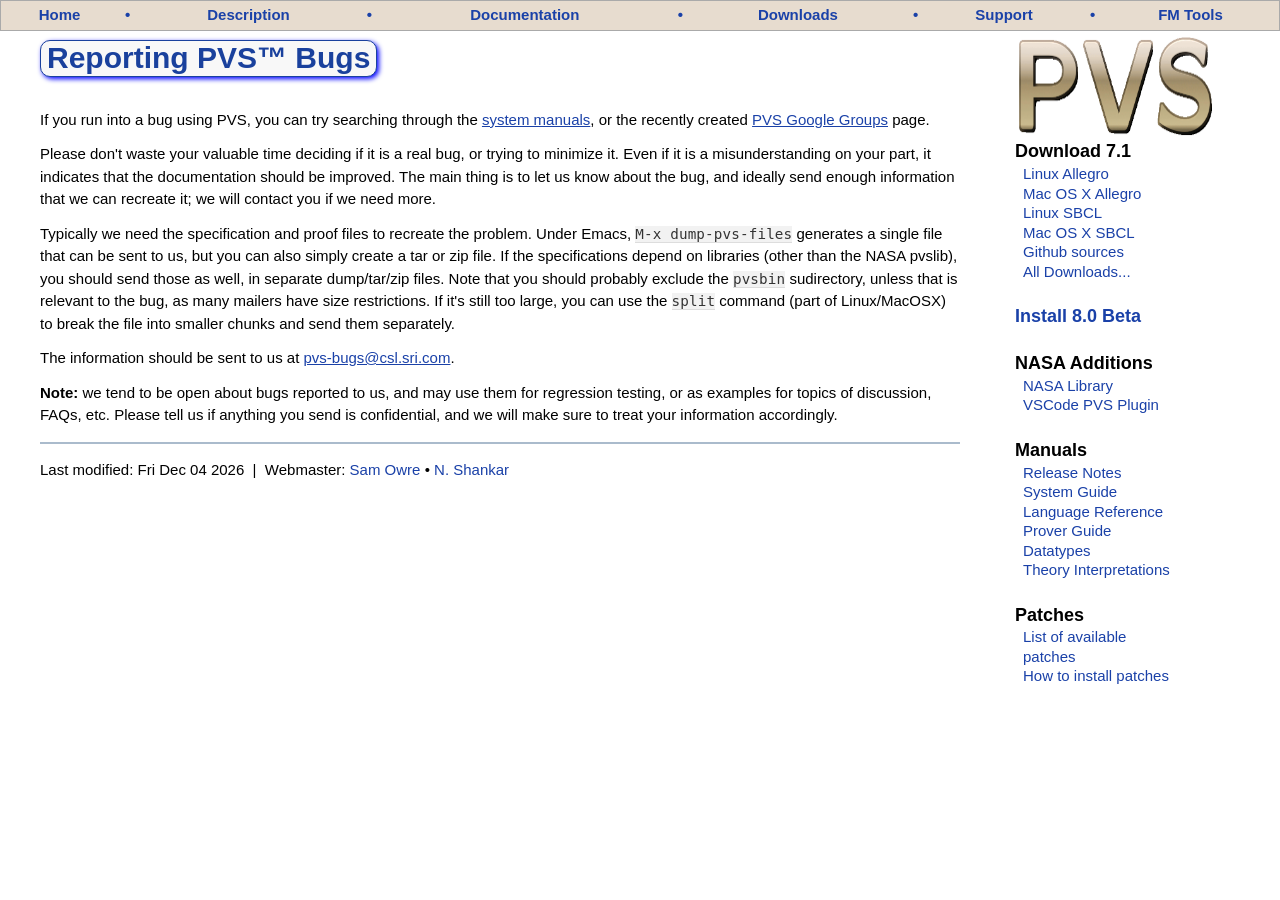
<file: reporting-bugs.html>
<!DOCTYPE html>
<html lang="en">
  
  <head>
    <meta name="viewport" content="width=device-width, initial-scale=1"/>
<meta http-equiv="Content-Type" content="text/html; charset=utf-8"/>
<meta name="author" content="Sam Owre"/>
<meta http-equiv="Content-Type" content="text/html; charset=UTF-8"/>
<meta name="description" content="PVS Prototype Verification System" />
<meta name="keywords" content="PVS Prototype Verification System theorem prover proving higher order logic subtypes"/>
<meta http-equiv="content-type" content="text/html; charset=utf-8" />
<meta http-equiv="X-UA-Compatible" content="IE=9" />
<link rel="shortcut icon" href="images/pvslogo.png" />
<link rel="stylesheet" href="https://fonts.googleapis.com/icon?family=Material+Icons" />

    <link rel="stylesheet" type="text/css" href="css/fm-style.css" />
    <script type="text/javascript" src="js/jquery.min.js"></script>
    <script type="text/javascript" src="js/index.js"></script>
    <title>Reporting PVS&trade; Bugs</title>
  </head>

  <body>
    <div class="nav">
<table class="relatives">
<tr>
<th><a href="index.html">Home</a></th>
<th>&bull;</th>
<th><a href="description.html">Description</a></th>
<th>&bull;</th>
<th><a href="documentation.html">Documentation</a></th>
<th>&bull;</th>
<th><a href="downloads.html">Downloads</a></th>
<th>&bull;</th>
<th><a href="support.html">Support</a></th>
<th>&bull;</th>
<th><a href="http://fm.csl.sri.com">FM&nbsp;Tools</a></th>
</tr>
</table>
</div>

    <div class="sidebar">
<div class="localtoc">
<p class="logo">
<a href="#"><img width="200" height="110" src="images/pvslogo.gif" alt="PVS"/></a>
</p>
<h4>Download 7.1</h4>
<ul>
<li><a href="license.html?tgzfile=pvs7.1.0-ix86_64-Linux-allegro.tgz"
onclick="gtag('event', 'Download', { 'event_category' : 'Linux Allegro', 'event_label' : '7.1.0'});"
>
Linux Allegro</a></li>
<li><a href="license.html?tgzfile=pvs7.1.0-ix86-MacOSX-allegro.tgz"
onclick="gtag('event', 'Download', { 'event_category' : 'MacOSX Allegro', 'event_label' : '7.1.0'});"
>
Mac&nbsp;OS&nbsp;X Allegro</a> </li>
<li><a href="downloads/pvs7.1.0-ix86_64-Linux-sbclisp.tgz"
onclick="gtag('event', 'Download', { 'event_category' : 'Linux SBCL', 'event_label' : '7.1.0'});"
>
Linux SBCL</a></li>
<li><a href="downloads/pvs7.1.0-ix86-MacOSX-sbclisp.tgz"
onclick="gtag('event', 'Download', { 'event_category' : 'MacOSX SBCL', 'event_label' : '7.1.0'});"
>
Mac&nbsp;OS&nbsp;X SBCL</a> </li>
<li><a href="https://github.com/SRI-CSL/PVS">Github sources</a></li>
<li><a href="downloads.html">All Downloads...</a></li>
</ul>
<h4><a href="downloads.html">Install 8.0 Beta</a></h4>
<h4>NASA Additions</h4>
<ul>
<li><a href="https://shemesh.larc.nasa.gov/fm/pvs/PVS-library"
onclick="gtag('event', 'Download', { 'event_category' : 'Manual', 'event_label' : '7.1.0'});">NASA Library</a></li>
<li><a href="https://github.com/nasa/vscode-pvs"
onclick="gtag('event', 'Download', { 'event_category' : 'Manual', 'event_label' : '7.1.0'});">VSCode PVS Plugin</a></li>
</ul>
<h4>Manuals</h4>
<ul>
<li><a href="doc/pvs-release-notes.pdf"
onclick="gtag('event', 'Download', { 'event_category' : 'Manual', 'event_label' : '7.1.0'});">Release Notes</a></li>
<li><a href="doc/pvs-system-guide.pdf"
onclick="gtag('event', 'Download', { 'event_category' : 'Manual', 'event_label' : '7.1.0'});">System Guide</a></li>
<li><a href="doc/pvs-language-reference.pdf"
onclick="gtag('event', 'Download', { 'event_category' : 'Manual', 'event_label' : '7.1.0'});">Language Reference</a></li>
<li><a href="doc/pvs-prover-guide.pdf"
onclick="gtag('event', 'Download', { 'event_category' : 'Manual', 'event_label' : '7.1.0'});">Prover Guide</a></li>
<li><a href="doc/datatypes.pdf"
onclick="gtag('event', 'Download', { 'event_category' : 'Manual', 'event_label' : '7.1.0'});">Datatypes</a></li>
<li><a href="doc/interpretations.pdf"
onclick="gtag('event', 'Download', { 'event_category' : 'Manual', 'event_label' : '7.1.0'});">Theory Interpretations</a></li>
</ul>
<h4>Patches</h4>
<ul>
<li><a href="pvs-patches/">List of available patches</a></li>
<li><a href="pvs-patches/">How to install patches</a></li>
</ul>
</div>
</div>
    <div class="body">
      <h1>Reporting PVS&trade; Bugs</h1>

      <p>
	If you run into a bug using PVS, you can try searching through
	the <a href="documentation.html">system manuals</a>, or the
	recently created
	<a href="https://groups.google.com/g/pvs-group">PVS Google
	  Groups</a> page.
      </p>
      <p>
	Please don't waste your valuable time deciding if it is a real
	bug, or trying to minimize it.  Even if it is a misunderstanding
	on your part, it indicates that the documentation should be
	improved.  The main thing is to let us know about the bug, and
	ideally send enough information that we can recreate it;
	we will contact you if we need more.
      </p>
      <p>
	Typically we need the specification and proof files to recreate
	the problem.  Under Emacs, <tt>M-x dump-pvs-files</tt> generates a
	single file that can be sent to us, but you can also simply create
	a tar or zip file.  If the specifications depend on libraries
	(other than the NASA pvslib), you should send those as well, in
	separate dump/tar/zip files.  Note that you should probably
	exclude the <tt>pvsbin</tt> sudirectory, unless that is relevant
	to the bug, as many mailers have size restrictions.  If it's still
	too large, you can use the <tt>split</tt> command (part of
	Linux/MacOSX) to break the file into smaller chunks and send them
	separately.
      </p>
      <p>
	The information should be sent to us at
	<a href="mailto:pvs-bugs@csl.sri.com">pvs-bugs@csl.sri.com</a>.
      </p>
      <p>
	<b>Note:</b> we tend to be open about bugs reported to us, and may
	use them for regression testing, or as examples for topics of
	discussion, FAQs, etc.  Please tell us if anything you send is
	confidential, and we will make sure to treat your information
	accordingly.
      </p>

    </div>
    <div class="footer">
      <footer class="page-footer"><hr />Last modified: <script>let lmod = new Date(document.lastModified);document.write(lmod.toDateString());</script>&nbsp; | &nbsp;Webmaster: <a href="mailto:owre@csl.sri.com">Sam Owre</a> &#149; <a href="mailto:shankar@csl.sri.com">N. Shankar</a> </footer>
    </div>
  </body>
</html>
</file>
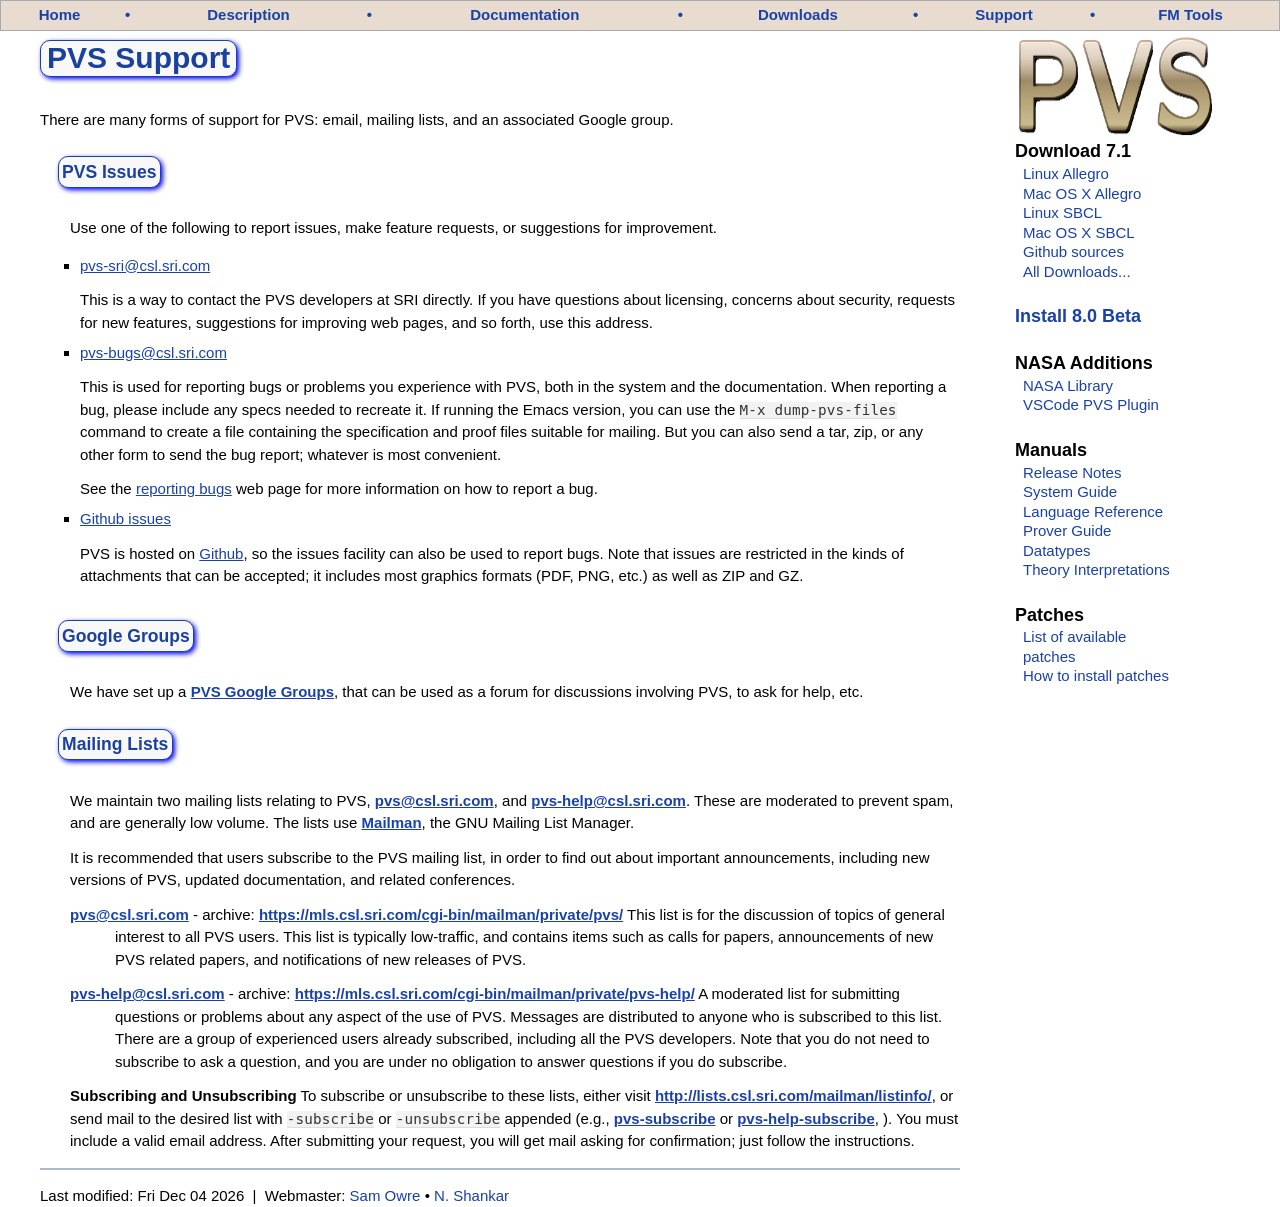
<file: support.html>
<!DOCTYPE html>
<html lang="en">
  
  <head>
    <meta name="viewport" content="width=device-width, initial-scale=1"/>
<meta http-equiv="Content-Type" content="text/html; charset=utf-8"/>
<meta name="author" content="Sam Owre"/>
<meta http-equiv="Content-Type" content="text/html; charset=UTF-8"/>
<meta name="description" content="PVS Prototype Verification System" />
<meta name="keywords" content="PVS Prototype Verification System theorem prover proving higher order logic subtypes"/>
<meta http-equiv="content-type" content="text/html; charset=utf-8" />
<meta http-equiv="X-UA-Compatible" content="IE=9" />
<link rel="shortcut icon" href="images/pvslogo.png" />
<link rel="stylesheet" href="https://fonts.googleapis.com/icon?family=Material+Icons" />

    <link rel="stylesheet" type="text/css" href="css/fm-style.css" />
    <script type="text/javascript" src="js/jquery.min.js"></script>
    <script type="text/javascript" src="js/index.js"></script>
    <title>PVS&trade; Support</title>
  </head>

  <body>
    <div class="nav">
<table class="relatives">
<tr>
<th><a href="index.html">Home</a></th>
<th>&bull;</th>
<th><a href="description.html">Description</a></th>
<th>&bull;</th>
<th><a href="documentation.html">Documentation</a></th>
<th>&bull;</th>
<th><a href="downloads.html">Downloads</a></th>
<th>&bull;</th>
<th><a href="support.html">Support</a></th>
<th>&bull;</th>
<th><a href="http://fm.csl.sri.com">FM&nbsp;Tools</a></th>
</tr>
</table>
</div>

    <div class="sidebar">
<div class="localtoc">
<p class="logo">
<a href="#"><img width="200" height="110" src="images/pvslogo.gif" alt="PVS"/></a>
</p>
<h4>Download 7.1</h4>
<ul>
<li><a href="license.html?tgzfile=pvs7.1.0-ix86_64-Linux-allegro.tgz"
onclick="gtag('event', 'Download', { 'event_category' : 'Linux Allegro', 'event_label' : '7.1.0'});"
>
Linux Allegro</a></li>
<li><a href="license.html?tgzfile=pvs7.1.0-ix86-MacOSX-allegro.tgz"
onclick="gtag('event', 'Download', { 'event_category' : 'MacOSX Allegro', 'event_label' : '7.1.0'});"
>
Mac&nbsp;OS&nbsp;X Allegro</a> </li>
<li><a href="downloads/pvs7.1.0-ix86_64-Linux-sbclisp.tgz"
onclick="gtag('event', 'Download', { 'event_category' : 'Linux SBCL', 'event_label' : '7.1.0'});"
>
Linux SBCL</a></li>
<li><a href="downloads/pvs7.1.0-ix86-MacOSX-sbclisp.tgz"
onclick="gtag('event', 'Download', { 'event_category' : 'MacOSX SBCL', 'event_label' : '7.1.0'});"
>
Mac&nbsp;OS&nbsp;X SBCL</a> </li>
<li><a href="https://github.com/SRI-CSL/PVS">Github sources</a></li>
<li><a href="downloads.html">All Downloads...</a></li>
</ul>
<h4><a href="downloads.html">Install 8.0 Beta</a></h4>
<h4>NASA Additions</h4>
<ul>
<li><a href="https://shemesh.larc.nasa.gov/fm/pvs/PVS-library"
onclick="gtag('event', 'Download', { 'event_category' : 'Manual', 'event_label' : '7.1.0'});">NASA Library</a></li>
<li><a href="https://github.com/nasa/vscode-pvs"
onclick="gtag('event', 'Download', { 'event_category' : 'Manual', 'event_label' : '7.1.0'});">VSCode PVS Plugin</a></li>
</ul>
<h4>Manuals</h4>
<ul>
<li><a href="doc/pvs-release-notes.pdf"
onclick="gtag('event', 'Download', { 'event_category' : 'Manual', 'event_label' : '7.1.0'});">Release Notes</a></li>
<li><a href="doc/pvs-system-guide.pdf"
onclick="gtag('event', 'Download', { 'event_category' : 'Manual', 'event_label' : '7.1.0'});">System Guide</a></li>
<li><a href="doc/pvs-language-reference.pdf"
onclick="gtag('event', 'Download', { 'event_category' : 'Manual', 'event_label' : '7.1.0'});">Language Reference</a></li>
<li><a href="doc/pvs-prover-guide.pdf"
onclick="gtag('event', 'Download', { 'event_category' : 'Manual', 'event_label' : '7.1.0'});">Prover Guide</a></li>
<li><a href="doc/datatypes.pdf"
onclick="gtag('event', 'Download', { 'event_category' : 'Manual', 'event_label' : '7.1.0'});">Datatypes</a></li>
<li><a href="doc/interpretations.pdf"
onclick="gtag('event', 'Download', { 'event_category' : 'Manual', 'event_label' : '7.1.0'});">Theory Interpretations</a></li>
</ul>
<h4>Patches</h4>
<ul>
<li><a href="pvs-patches/">List of available patches</a></li>
<li><a href="pvs-patches/">How to install patches</a></li>
</ul>
</div>
</div>
    <div class="body">
      <h1>PVS Support</h1>
      <p>
	There are many forms of support for PVS: email, mailing lists,
	and an associated Google group.
      </p>


      <h3>PVS Issues</h3>
      <p>
	Use one of the following to report issues, make feature requests,
	or suggestions for improvement.
      <ul>
	<li><a href="mailto:pvs-sri@csl.sri.com">pvs-sri@csl.sri.com</a>
	  <p>
	    This is a way to contact the PVS developers at SRI directly.
	    If you have questions about licensing, concerns about
	    security, requests for new features, suggestions for improving
	    web pages, and so forth, use this address.
	  </p>
	</li>

	<li><a href="mailto:pvs-bugs@csl.sri.com">pvs-bugs@csl.sri.com</a>
	  <p>
	    This is used for reporting bugs or problems you experience
	    with PVS, both in the system and the documentation.  When
	    reporting a bug, please include any specs needed to recreate
	    it.  If running the Emacs version, you can use the <tt>M-x
	    dump-pvs-files</tt> command to create a file containing the
	    specification and proof files suitable for mailing.  But you
	    can also send a tar, zip, or any other form to send the bug
	    report; whatever is most convenient.
	  </p>
	  <p>
	    See the <a href="reporting-bugs.html">reporting bugs</a> web
	    page for more information on how to report a bug.
	  </p>
	</li>
	<li><a href="https://github.com/SRI-CSL/PVS/issues">Github issues</a>
	  <p>
	    PVS is hosted
	    on <a href="https://github.com/SRI-CSL/PVS">Github</a>,
	    so the issues facility can also be used to report bugs.  Note
	    that issues are restricted in the kinds of attachments that
	    can be accepted; it includes most graphics formats (PDF, PNG,
	    etc.) as well as ZIP and GZ.
      </ul>
      </p>

      <h3>Google Groups</h3>
      <p>
	We have set up a
	<a href="https://groups.google.com/g/pvs-group">PVS Google
	Groups</a>, that can be used as a forum for discussions involving
	PVS, to ask for help, etc.
      </p>
      
      <h3>Mailing Lists</h3>
      <p>
	We maintain two mailing lists relating to PVS,
	<a href="mailto:pvs@csl.sri.com">pvs@csl.sri.com</a>,
	and <a href="mailto:pvs-help@csl.sri.com">pvs-help@csl.sri.com</a>.
	These are moderated to prevent spam, and are generally low volume.
	The lists use <a href="http://www.list.org/">Mailman</a>, the GNU
	Mailing List Manager.
      </p>
      <p>
	It is recommended that users subscribe to the PVS mailing list, in
	order to find out about important announcements, including new
	versions of PVS, updated documentation, and related conferences.
      </p>

      <p class="indent">
	<a href="mailto:pvs@csl.sri.com" class="bb">pvs@csl.sri.com</a> -
	archive: <a href="https://mls.csl.sri.com/cgi-bin/mailman/private/pvs/">
	  https://mls.csl.sri.com/cgi-bin/mailman/private/pvs/</a>
	This list is for the discussion of topics of general interest to
	all PVS users.  This list is typically low-traffic, and contains
	items such as calls for papers, announcements of new PVS related
	papers, and notifications of new releases of PVS.
      </p>

      <p class="indent">
	<a href="mailto:pvs-help@csl.sri.com"
	class="bb">pvs-help@csl.sri.com</a> - archive:
	<a href="https://mls.csl.sri.com/cgi-bin/mailman/private/pvs-help/">https://mls.csl.sri.com/cgi-bin/mailman/private/pvs-help/</a>
	A moderated list for submitting questions or problems about any
	aspect of the use of PVS.  Messages are distributed to anyone who
	is subscribed to this list.  There are a group of experienced
	users already subscribed, including all the PVS developers.  Note
	that you do not need to subscribe to ask a question, and you are
	under no obligation to answer questions if you do subscribe.
      </p>

      <p>
	<b>Subscribing and Unsubscribing</b>
	To subscribe or unsubscribe to these lists, either
	visit <a href="http://lists.csl.sri.com/mailman/listinfo/">
	  http://lists.csl.sri.com/mailman/listinfo/</a>,
	or send mail to the desired list with <tt>-subscribe</tt> or
	<tt>-unsubscribe</tt> appended
	(e.g., <a href="mailto:pvs-subscribe@csl.sri.com">pvs-subscribe</a> or
	<a href="mailto:pvs-help-subscribe@csl.sri.com">pvs-help-subscribe</a>,
	).  You must include a valid email address.  After submitting
	your request, you will get mail asking for confirmation; just
	follow the instructions.
      </p>
      
    </div>
    <div class="footer">
      <footer class="page-footer"><hr />Last modified: <script>let lmod = new Date(document.lastModified);document.write(lmod.toDateString());</script>&nbsp; | &nbsp;Webmaster: <a href="mailto:owre@csl.sri.com">Sam Owre</a> &#149; <a href="mailto:shankar@csl.sri.com">N. Shankar</a> </footer>
    </div>
  </body>
</html>
</file>
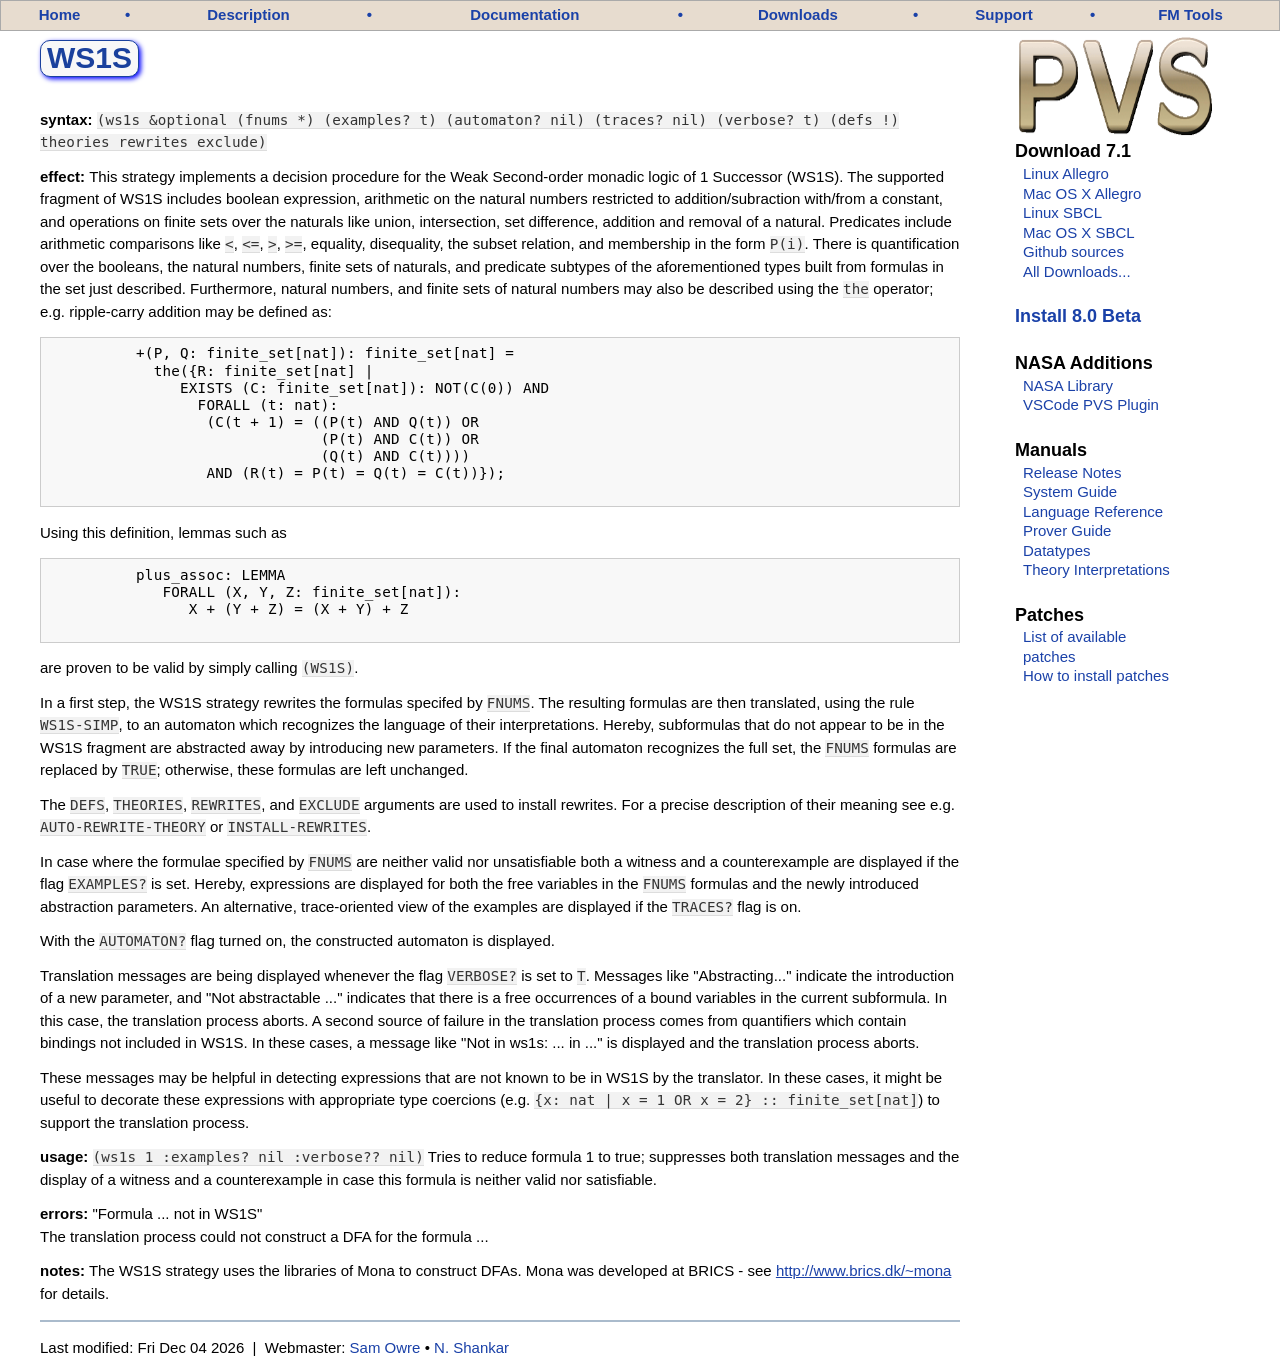
<file: ws1s.html>
<!DOCTYPE html>
<html lang="en">
  
  <head>
    <meta name="viewport" content="width=device-width, initial-scale=1"/>
<meta http-equiv="Content-Type" content="text/html; charset=utf-8"/>
<meta name="author" content="Sam Owre"/>
<meta http-equiv="Content-Type" content="text/html; charset=UTF-8"/>
<meta name="description" content="PVS Prototype Verification System" />
<meta name="keywords" content="PVS Prototype Verification System theorem prover proving higher order logic subtypes"/>
<meta http-equiv="content-type" content="text/html; charset=utf-8" />
<meta http-equiv="X-UA-Compatible" content="IE=9" />
<link rel="shortcut icon" href="images/pvslogo.png" />
<link rel="stylesheet" href="https://fonts.googleapis.com/icon?family=Material+Icons" />

    <link rel="stylesheet" type="text/css" href="css/fm-style.css" />
    <script type="text/javascript" src="js/jquery.min.js"></script>
    <script type="text/javascript" src="js/index.js"></script>
    <title>WS1S</title>
  </head>

  <body>
    <div class="nav">
<table class="relatives">
<tr>
<th><a href="index.html">Home</a></th>
<th>&bull;</th>
<th><a href="description.html">Description</a></th>
<th>&bull;</th>
<th><a href="documentation.html">Documentation</a></th>
<th>&bull;</th>
<th><a href="downloads.html">Downloads</a></th>
<th>&bull;</th>
<th><a href="support.html">Support</a></th>
<th>&bull;</th>
<th><a href="http://fm.csl.sri.com">FM&nbsp;Tools</a></th>
</tr>
</table>
</div>

    <div class="sidebar">
<div class="localtoc">
<p class="logo">
<a href="#"><img width="200" height="110" src="images/pvslogo.gif" alt="PVS"/></a>
</p>
<h4>Download 7.1</h4>
<ul>
<li><a href="license.html?tgzfile=pvs7.1.0-ix86_64-Linux-allegro.tgz"
onclick="gtag('event', 'Download', { 'event_category' : 'Linux Allegro', 'event_label' : '7.1.0'});"
>
Linux Allegro</a></li>
<li><a href="license.html?tgzfile=pvs7.1.0-ix86-MacOSX-allegro.tgz"
onclick="gtag('event', 'Download', { 'event_category' : 'MacOSX Allegro', 'event_label' : '7.1.0'});"
>
Mac&nbsp;OS&nbsp;X Allegro</a> </li>
<li><a href="downloads/pvs7.1.0-ix86_64-Linux-sbclisp.tgz"
onclick="gtag('event', 'Download', { 'event_category' : 'Linux SBCL', 'event_label' : '7.1.0'});"
>
Linux SBCL</a></li>
<li><a href="downloads/pvs7.1.0-ix86-MacOSX-sbclisp.tgz"
onclick="gtag('event', 'Download', { 'event_category' : 'MacOSX SBCL', 'event_label' : '7.1.0'});"
>
Mac&nbsp;OS&nbsp;X SBCL</a> </li>
<li><a href="https://github.com/SRI-CSL/PVS">Github sources</a></li>
<li><a href="downloads.html">All Downloads...</a></li>
</ul>
<h4><a href="downloads.html">Install 8.0 Beta</a></h4>
<h4>NASA Additions</h4>
<ul>
<li><a href="https://shemesh.larc.nasa.gov/fm/pvs/PVS-library"
onclick="gtag('event', 'Download', { 'event_category' : 'Manual', 'event_label' : '7.1.0'});">NASA Library</a></li>
<li><a href="https://github.com/nasa/vscode-pvs"
onclick="gtag('event', 'Download', { 'event_category' : 'Manual', 'event_label' : '7.1.0'});">VSCode PVS Plugin</a></li>
</ul>
<h4>Manuals</h4>
<ul>
<li><a href="doc/pvs-release-notes.pdf"
onclick="gtag('event', 'Download', { 'event_category' : 'Manual', 'event_label' : '7.1.0'});">Release Notes</a></li>
<li><a href="doc/pvs-system-guide.pdf"
onclick="gtag('event', 'Download', { 'event_category' : 'Manual', 'event_label' : '7.1.0'});">System Guide</a></li>
<li><a href="doc/pvs-language-reference.pdf"
onclick="gtag('event', 'Download', { 'event_category' : 'Manual', 'event_label' : '7.1.0'});">Language Reference</a></li>
<li><a href="doc/pvs-prover-guide.pdf"
onclick="gtag('event', 'Download', { 'event_category' : 'Manual', 'event_label' : '7.1.0'});">Prover Guide</a></li>
<li><a href="doc/datatypes.pdf"
onclick="gtag('event', 'Download', { 'event_category' : 'Manual', 'event_label' : '7.1.0'});">Datatypes</a></li>
<li><a href="doc/interpretations.pdf"
onclick="gtag('event', 'Download', { 'event_category' : 'Manual', 'event_label' : '7.1.0'});">Theory Interpretations</a></li>
</ul>
<h4>Patches</h4>
<ul>
<li><a href="pvs-patches/">List of available patches</a></li>
<li><a href="pvs-patches/">How to install patches</a></li>
</ul>
</div>
</div>
    <div class="body">
      <h1>WS1S</h1>

      <p>
	<b>syntax:</b> <tt>(ws1s &amp;optional (fnums *) (examples? t)
	  (automaton? nil) (traces? nil) (verbose? t) (defs !)
	  theories rewrites exclude)</tt>
      </p>
      <p>
	<b>effect: </b>This strategy implements a decision procedure for the Weak Second-order
        monadic logic of 1 Successor (WS1S).  The supported fragment of WS1S
        includes boolean expression, arithmetic on the natural numbers restricted
        to addition/subraction with/from a constant, and operations on finite sets
        over the naturals like union, intersection, set difference, addition and
        removal of a natural.  Predicates include arithmetic comparisons
        like <tt>&lt</tt>, <tt>&lt=</tt>, <tt>&gt</tt>, <tt>&gt=</tt>,
	equality, disequality, the subset relation,
        and membership in the form <tt>P(i)</tt>.  There is quantification over the booleans,
        the natural numbers, finite sets of naturals, and predicate subtypes of the
        aforementioned types built from formulas in the set just described.
        Furthermore, natural numbers, and finite sets of natural numbers may also
        be described using the <tt>the</tt> operator; e.g. ripple-carry addition may be
        defined as:
	<pre>
          +(P, Q: finite_set[nat]): finite_set[nat] = 
            the({R: finite_set[nat] | 
               EXISTS (C: finite_set[nat]): NOT(C(0)) AND
                 FORALL (t: nat):
                  (C(t + 1) = ((P(t) AND Q(t)) OR
                               (P(t) AND C(t)) OR
                               (Q(t) AND C(t))))
                  AND (R(t) = P(t) = Q(t) = C(t))});
	</pre>
        Using this definition, lemmas such as
	<pre>
          plus_assoc: LEMMA
             FORALL (X, Y, Z: finite_set[nat]):
                X + (Y + Z) = (X + Y) + Z
	</pre>
        are proven to be valid by simply calling <tt>(WS1S)</tt>.
      </p>
      <p>
        In a first step, the WS1S strategy rewrites the
        formulas specifed by <tt>FNUMS</tt>.  The resulting formulas are then translated,
        using the rule <tt>WS1S-SIMP</tt>, to an automaton which recognizes the language
        of their interpretations.  Hereby, subformulas that do not appear
        to be in the WS1S fragment are abstracted away by introducing
        new parameters.  If the final automaton recognizes the full set,
        the <tt>FNUMS</tt> formulas are replaced by <tt>TRUE</tt>; otherwise, these formulas are
        left unchanged.
      </p>
      <p>
        The <tt>DEFS</tt>, <tt>THEORIES</tt>, <tt>REWRITES</tt>, and <tt>EXCLUDE</tt> arguments are used to
        install rewrites.  For a precise description of their meaning see
        e.g. <tt>AUTO-REWRITE-THEORY</tt> or <tt>INSTALL-REWRITES</tt>.
      </p>
      <p>
        In case where the formulae specified by <tt>FNUMS</tt> are neither valid nor unsatisfiable
        both a witness and a counterexample are displayed if the
        flag <tt>EXAMPLES?</tt> is set.  Hereby, expressions are displayed for
        both the free variables in the <tt>FNUMS</tt> formulas and the newly introduced
        abstraction parameters.  An alternative, trace-oriented view of the
        examples are displayed if the <tt>TRACES?</tt> flag is on.
      </p>
      <p>       
        With the <tt>AUTOMATON?</tt> flag turned on, the constructed automaton is
        displayed.
      </p>
      <p>
        Translation messages are being displayed whenever the flag <tt>VERBOSE?</tt>
        is set to <tt>T</tt>.  Messages like "Abstracting..." indicate the introduction
        of a new parameter, and  "Not abstractable ..." indicates that there
        is a free occurrences of a bound variables in the current subformula.
        In this case, the translation process aborts.  A second source of
        failure in the translation process comes from quantifiers which
        contain bindings not included in WS1S.  In these cases, a message
        like "Not in ws1s: ... in ..." is displayed and the translation process
        aborts.
      </p>
      <p>
        These messages may be helpful in detecting expressions that
        are not known to be in WS1S by the translator.  In these cases,
        it might be useful to decorate these expressions with appropriate
        type coercions (e.g. <tt>{x: nat | x = 1 OR x = 2} :: finite_set[nat]</tt>)
        to support the translation process.
      </p>
      <p>
	<b>usage:</b> <tt>(ws1s 1 :examples? nil :verbose?? nil)</tt>
	Tries to reduce formula 1 to true; suppresses both translation
	messages and the display of a witness and a counterexample in
	case this formula is neither valid nor satisfiable.
      </p>
      <p>      
	<b>errors:</b> "Formula ... not in WS1S"<br/>
        The translation process could not construct a DFA for
        the formula ...
      </p>
      <p>
	<b>notes:</b> The WS1S strategy uses the libraries of Mona to construct
	DFAs.  Mona was developed at BRICS -
	see <a href="http://www.brics.dk/~mona">http://www.brics.dk/~mona</a> for details.
      </p>
      
    </div>
    <div class="footer">
      <footer class="page-footer"><hr />Last modified: <script>let lmod = new Date(document.lastModified);document.write(lmod.toDateString());</script>&nbsp; | &nbsp;Webmaster: <a href="mailto:owre@csl.sri.com">Sam Owre</a> &#149; <a href="mailto:shankar@csl.sri.com">N. Shankar</a> </footer>
    </div>
  </body>
</html>
</file>
<file: css/fm-style.css>
* {
    box-sizing: border-box;
}

body {
  font: 300 15px/1.5 "Roboto", "HelveticaNeue", "Helvetica Neue", helvetica, arial, sans-serif;
  -webkit-font-smoothing:antialiased;
  line-height: 150%;
  text-align: left;
  background-color: #fff;
  color: black;
  padding-left: 20px;
  padding-right: 20px;
  margin-top: 10px;
  margin-bottom: 0px;
  margin-left: 20px;
  margin-right: 300px;
  /* min-width: 740px; */
  /* max-width: 1080px; */
  /* border: 1px solid #ccc; */
}

div.nav {
    position: absolute;
    top: 0;
    left: 0;
    width: 100%;
    height: 20px;
}

@media screen {
  div.sidebar {
    position: fixed;
    top: 0;
    right: 100px;
    width: 180px;
    height: 10px;
    padding-left: 1em;
    /* top: 20px; */
    /* right: 0; */
    /* width: 150px; */
    /* height:100%; */
  }

  div.sidebar h4, div.sidebar h3 {
    font-size: 1.2em;
    /* margin: 1em 0 0.5em 0; */
    /* padding: 0.1em 0 0.1em 0.5em; */
    /* color: white; */
    /* border: 1px solid #86989B; */
    /* background-color: #AFC1C4; */
  }

  p.logo {
    margin-top: 2em;
    margin-bottom: -2em;
  }

  div.sidebar ul {
    padding-left: 1.5em;
    margin-top: -1.5em;
    list-style: none;
    padding-left: 8px;
    line-height: 130%;
  }
}

div.body {
  right: 300px;
}

/* @media screen { */
/*   body>div.nav { */
/*     position: fixed; */
/*   } */
/*   body>div.sidebar { */
/*     position: fixed; */
/*   } */
/* } */

* html body {
  overflow: hidden;
} 

* html div.body {
  height: 100%;
  overflow: auto;
}

a {
  text-decoration: none;
  color: #1A41A8;
}

a:hover {
  color: #2491CF;
}

pre {
  font-family: "Lucida Console", "DejaVu Sans Mono", Monaco, monospace;
  font-size: 0.95em;
  letter-spacing: 0.015em;
  line-height: 120%;
  padding: 0.5em;
  border: 1px solid #ccc;
  background-color: #f8f8f8;
  overflow: auto;
}

pre a {
  color: inherit;
  text-decoration: underline;
}

cite, code, tt {
  font-family: "Lucida Console", "DejaVu Sans Mono", Monaco, monospace;
  font-size: 0.95em;
  letter-spacing: 0.01em;
  background-color: #f2f2f2;
  border-bottom: 1px solid #ddd;
  color: #333;
}

hr {
  border: 1px solid #abc;
  margin-top: 1em;
  margin-bottom: 1em;
}

p {
  margin: 0.8em 0 0.5em 0;
}

/* div.sidebar { */
/*   margin: 0; */
/*   padding: 0.5em 15px 15px 0; */
/*   width: 210px; */
/*   float: right; */
/*   text-align: left; */
/*   left: 0; */
/*   /\* position: fixed; /\* Make it stick, even on scroll *\/ */
/*   /\* overflow: auto; /\\* Enable scrolling if the sidenav has too much content *\\/ *\/ */
/*   background-color: cyan; */
/* } */

/* div.sidebar ul ul { */
/*   list-style: square; */
/*   color: #1A41A8; */
/*   margin-left: 20px; */
/* } */

/* div.sidebar p { */
/*   margin-left: 3px; */
/* } */

/* div.sidebar p.logo { */
/*   text-align: center; */
/* } */

/* div.bodywrapper { */
/*   margin: 0 240px 0 0; */
/*   border-right: 1px solid #ccc; */
/*   min-height: 500px; */
/* } */

div.body {
  margin: 0;
  /* padding: 0em 20px 20px 20px; */
  padding: 0;
  background-color: white;
  text-align: left;
  /* border: 1px solid #ccc; */
}

div.body ul {
  list-style: square;
}

div.body blockquote {
  margin-left: 0px;
}

div.body a {
  text-decoration: underline;
}

div.body a.anchor {
  text-decoration: none;
}

div.body a.anchor:hover {
  color: #1A41A8;
}

/* div.footer { */
/*   background-color: white; */
/*   color: black; */
/*   padding: 3px 8px 3px 20px; */
/*   clear: both; */
/*   font-size: 0.8em; */
/*   text-align: right; */
/* } */

table.relatives {
  /* background-color: #e5e5e5; */
  background-color: #e7dccf;
  color: #1A41A8;
  width: 100%;
  border: 1px solid #aaa;
  font-weight: bold;
  text-align: center;
}

table.relatives td th {
 height: 2em;
}

table.relatives a:link { text-decoration: none; }
table.relatives a:visited { text-decoration: none; }
table.relatives a:active { text-decoration: none; }

h1, h2, h3 {
  display: inline-block;
  color: #1A419d;
  background-color: #f8f8f8;
  margin-top: 1em;
  border-radius: 10px;
  border: 1px solid #1A419d;
  padding: 0.2em;
  box-shadow: 2px 2px 5px blue;
  /* shadow: 2px 2px 5px red; */
}

div.body h4 {
  display: inline-block;
  color: #1A419d;
  background-color: #f8f8f8;
  margin-top: 1em;
  border-radius: 7px;
  border: 1px solid #1A419d;
  padding: 0.1em;
  box-shadow: 1px 1px 2px blue;
  /* shadow: 2px 2px 5px red; */
}

h2 ~ p.indent {
  margin-left: 1em;
}

h3, h3 ~ dl {
  margin-left: 1em;
}

h3 ~ p {
  margin-left: 2em;
}
  
h3 ~ p.indent {
  text-indent: -3em;
  margin-left: 5em;
}

h3 ~ p a {
  font-weight: bold;
}  

h3 ~ dl dt {
  font-weight: bold;
}  

div.body h4, div.body h4 ~ p {
  margin-left: 2em;
}

/* h2 { */
/*   margin: 1.3em 0 0.2em 0; */
/*   font-size: 1.35em; */
/*   padding: 0; */
/*   color: #1A419d; */
/* } */

/* h3 { */
/*   margin: 1em 0 -0.3em 0; */
/*   font-size: 1.2em; */
/*   color: #1A419d; */
/* } */

form#licAgree {
  font-size: 1.3em;
  font-weight: bold;
  /* color: #1A419d; */
}

input[type=checkbox] {
  transform: scale(1.5);
  background-color: red;
}

p#readClick {
  padding-top: 10px;
  font-size: 1.3em;
  font-weight: bold;
}

p.license-title {
 text-align: center;
 padding-bottom: 12px;
}

p.download {
 text-align: center;
}

TD {
 font-size: 100%;
}

span.keyword       { color: #008000 }
span.keywordtype   { color: #604020 }
span.keywordflow   { color: #e08000 }
span.comment       { color: #800000 }
span.preprocessor  { color: #806020 }
span.stringliteral { color: #002080 }
span.charliteral   { color: #008080 }

img.lfloat { float: left; padding: 1ex; background: white; }
li em { font-style: normal; font-weight: normal; }
warn { color : #FF0000 }


@media only screen and (min-width: 760px) and (max-width: 900px) {
  body { margin-left: 30px; margin-right: 30px; min-width: 700px; padding: 0; }
  /* div.bodywrapper { margin: 10px 0 5px 0; border-right: 0; border-top: 1px solid #ccc; } */
  div.localtoc { display: none; margin-top: 10px;}
  div.sidebar { float: none; padding: 0; display: inline-block; width: 100%; }
  div.sidebar h4 { display: inline; color: black; background-color: white; border: 0;
		   padding-top: 0px; }
  div.sidebar p.topless { display: inline; margin-right: 1em; }
}

@media only screen and (max-width: 759px) {
  body { margin-left: 3%; margin-right: 3%; min-width: 0; padding: 0; }
  /* p.logo { text-align: left; } */
  div.bodywrapper { margin: 0; border: 0; }
  div.related ul li.left { display: none; }
  div.sidebar { display: none; }
}

@media only screen and (max-width: 400px) {
  div.related ul li.left { display: none; }
}

/* @media (min-width:320px)  { /\* smartphones, iPhone, portrait 480x320 phones *\/ } */
/* @media (min-width:481px)  { /\* portrait e-readers (Nook/Kindle), smaller tablets @ 600 or @ 640 wide. *\/ } */
/* @media (min-width:641px)  { /\* portrait tablets, portrait iPad, landscape e-readers, landscape 800x480 or 854x480 phones *\/ } */
/* @media (min-width:961px)  { /\* tablet, landscape iPad, lo-res laptops ands desktops *\/ } */
/* @media (min-width:1025px) { /\* big landscape tablets, laptops, and desktops *\/ } */
/* @media (min-width:1281px) { /\* hi-res laptops and desktops *\/ } */
i
</file>
